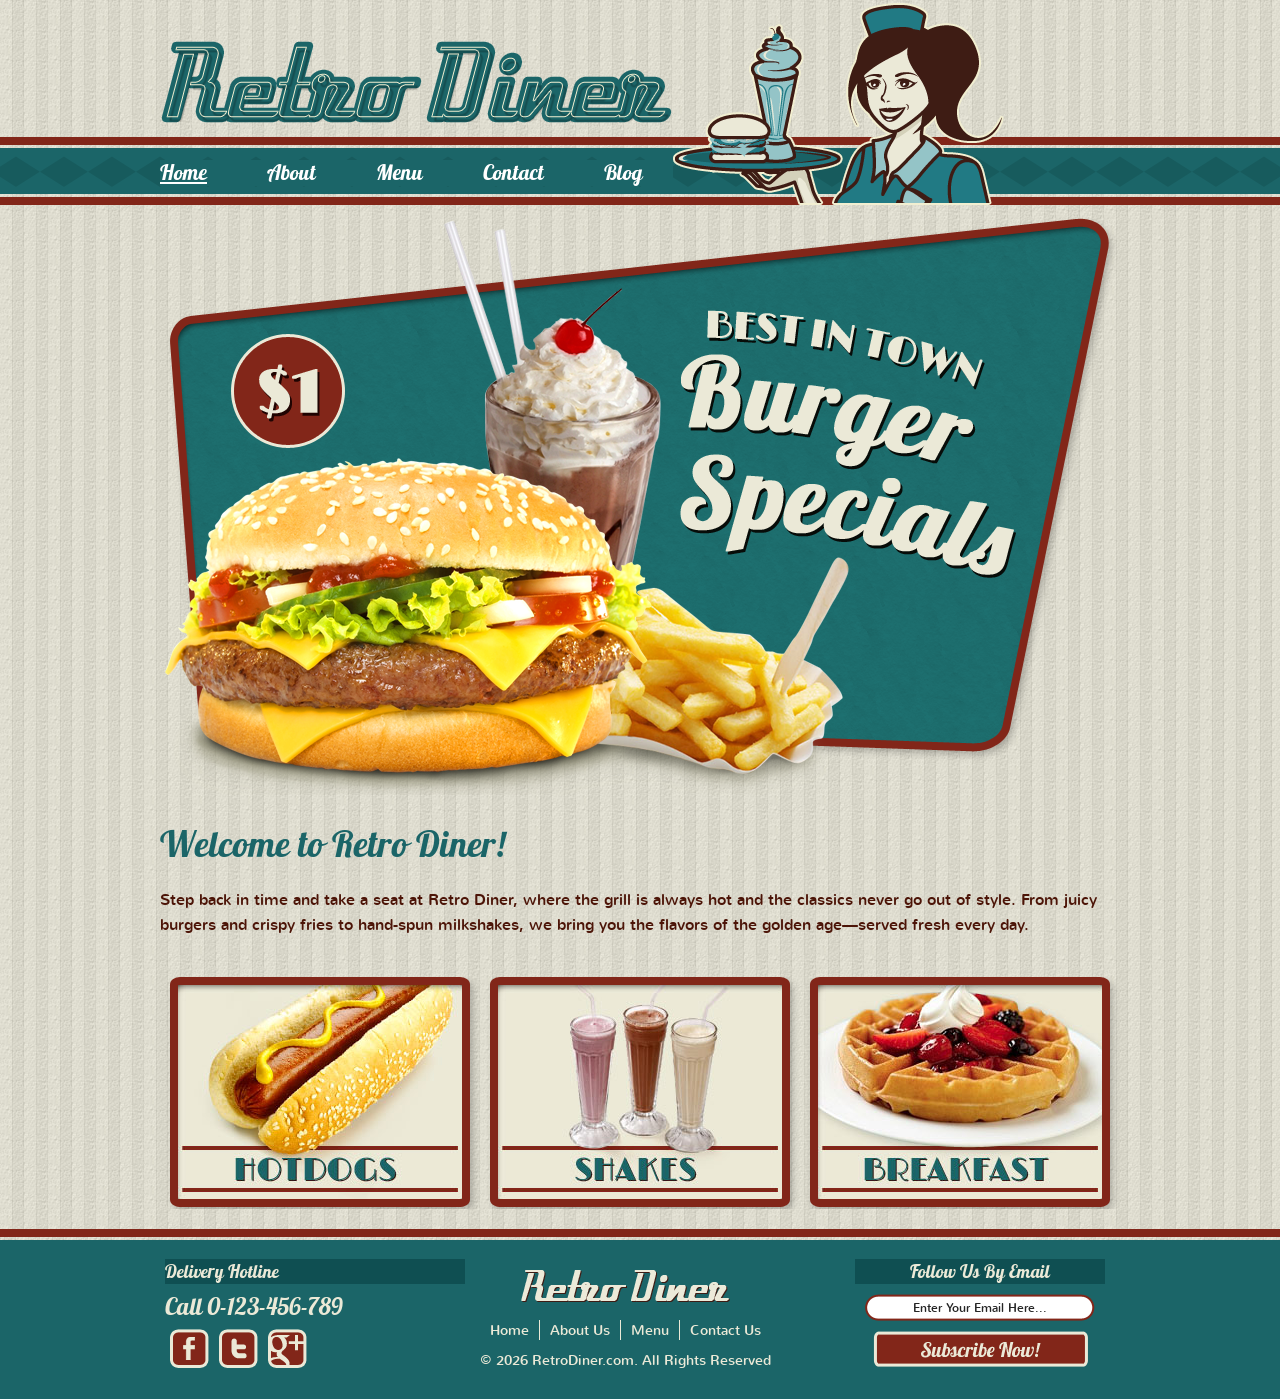
<file: index.html>
<!DOCTYPE html>
<!-- Website template by freewebsitetemplates.com -->
<html lang="en">

<head>
	<title>Retro Diner</title>
	<meta charset="utf-8">
	<meta name="viewport" content="width=device-width, initial-scale=1">
	<link href="css/style.css" rel="stylesheet" type="text/css">
</head>

<body>

	<a class="skip-link" href="#body">Skip to main content</a>

	<header id="header">
		<div>

			<a href="index.html">
				<img
					alt="Retro Diner"
					class="logo"
					height="84"
					src="images/logo.png"
					width="513">
			</a>

			<img
				alt=""
				height="205"
				src="images/waitress.png"
				width="332">

			<nav aria-label="Main navigation">
				<ul class="navigation">

					<li>
						<a
							aria-current="page"
							class="active"
							href="index.html">
							Home
						</a>
					</li>

					<li>
						<a href="about.html">About</a>
					</li>

					<li>
						<a href="burger.html">Menu</a>
					</li>

					<li>
						<a href="contact.html">Contact</a>
					</li>

					<li>
						<a href="blog.html">Blog</a>
					</li>

				</ul>
			</nav>

		</div>
	</header>

	<main id="body" tabindex="-1">

		<div class="featured">

			<h1 class="visually-hidden">
				Retro Diner
			</h1>

			<a href="burger.html">
				<img
					alt="Burger specials"
					height="590"
					src="images/burger-specials.png"
					width="960">
			</a>

			<h2>Welcome to Retro Diner!</h2>

			<p>
				Step back in time and take a seat at Retro Diner, where the grill is always hot and the classics never go out of style. From juicy burgers and crispy fries to hand-spun milkshakes, we bring you the flavors of the golden age—served fresh every day.
			</p>

			<ul>

				<li>
					<a href="hotdog.html">
						<img
							alt="Hotdogs"
							height="214"
							src="images/hotdogs.jpg"
							width="284">
					</a>
				</li>

				<li>
					<a href="shake.html">
						<img
							alt="Shakes"
							height="214"
							src="images/shakes.jpg"
							width="284">
					</a>
				</li>

				<li>
					<a href="breakfast.html">
						<img
							alt="Breakfast"
							height="214"
							src="images/breakfast.jpg"
							width="284">
					</a>
				</li>

			</ul>

		</div>

	</main>

	<footer id="footer">

		<div>

			<ul>

				<li class="first">

					<h2>Delivery Hotline</h2>

					<h3>Call 0-123-456-789</h3>

					<ul aria-label="Social media">

						<li>
							<a
								aria-label="Facebook"
								class="facebook"
								href="http://www.freewebsitetemplates.com/go/facebook">
							</a>
						</li>

						<li>
							<a
								aria-label="Twitter"
								class="twitter"
								href="http://www.freewebsitetemplates.com/go/twitter">
							</a>
						</li>

						<li>
							<a
								aria-label="Google Plus"
								class="googleplus"
								href="http://www.freewebsitetemplates.com/go/googleplus">
							</a>
						</li>

					</ul>

				</li>

				<li>

					<a href="index.html">
						<img
							alt="Retro Diner"
							class="logo"
							src="images/logo-footer.png">
					</a>

					<nav aria-label="Footer navigation">

						<ul class="navigation">

							<li>
								<a href="index.html">Home</a>
							</li>

							<li>
								<a href="about.html">About Us</a>
							</li>

							<li>
								<a href="burger.html">Menu</a>
							</li>

							<li>
								<a href="contact.html">Contact Us</a>
							</li>

						</ul>

					</nav>

					<span>© 2026 RetroDiner.com. All Rights Reserved</span>

				</li>

				<li class="last">

					<h2>Follow Us By Email</h2>

					<form action="index.html">

						<label
							class="visually-hidden"
							for="subscribe">
							Email address
						</label>

						<input
							autocomplete="email"
							id="subscribe"
							name="subscribe"
							type="email"
							value="Enter Your Email Here...">

						<input
							aria-label="Subscribe by email"
							type="submit"
							value="">

					</form>

				</li>

			</ul>

		</div>

	</footer>

</body>

</html>
</file>
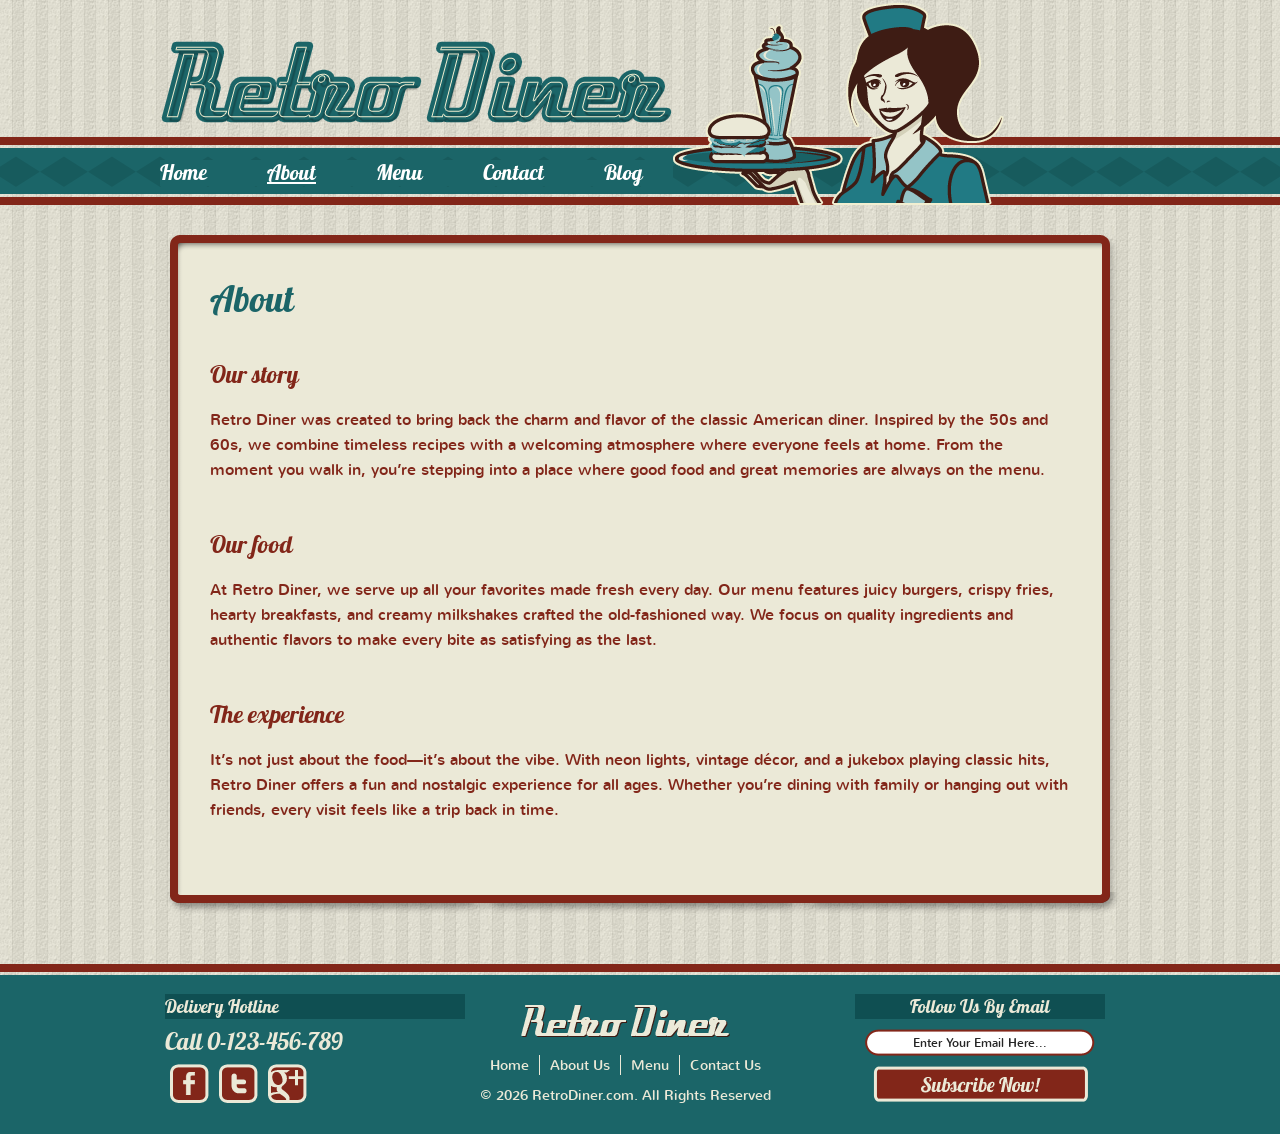
<file: about.html>
<!DOCTYPE html>
<!-- Website template by freewebsitetemplates.com -->
<html lang="en">

<head>
	<title>About - Retro Diner Website Template</title>
	<meta charset="utf-8">
	<meta name="viewport" content="width=device-width, initial-scale=1">
	<link href="css/style.css" rel="stylesheet" type="text/css">
</head>

<body>

	<a class="skip-link" href="#body">Skip to main content</a>

	<header id="header">
		<div>

			<a href="index.html">
				<img
					alt="Retro Diner"
					class="logo"
					height="84"
					src="images/logo.png"
					width="513">
			</a>

			<img
				alt=""
				height="205"
				src="images/waitress.png"
				width="332">

			<nav aria-label="Main navigation">

				<ul class="navigation">

					<li>
						<a href="index.html">Home</a>
					</li>

					<li>
						<a
							aria-current="page"
							class="active"
							href="about.html">
							About
						</a>
					</li>

					<li>
						<a href="burger.html">Menu</a>
					</li>

					<li>
						<a href="contact.html">Contact</a>
					</li>

					<li>
						<a href="blog.html">Blog</a>
					</li>

				</ul>

			</nav>

		</div>
	</header>

	<main id="body" tabindex="-1">

		<div id="content">

			<div>

				<div>

					<h1>About</h1>

					<ul>

						<li>

							<h2>Our story</h2>

							<p>
								Retro Diner was created to bring back the charm and flavor of the classic American diner. Inspired by the 50s and 60s, we combine timeless recipes with a welcoming atmosphere where everyone feels at home. From the moment you walk in, you’re stepping into a place where good food and great memories are always on the menu.
							</p>

						</li>

						<li>

							<h2>Our food</h2>

							<p>
								At Retro Diner, we serve up all your favorites made fresh every day. Our menu features juicy burgers, crispy fries, hearty breakfasts, and creamy milkshakes crafted the old-fashioned way. We focus on quality ingredients and authentic flavors to make every bite as satisfying as the last.
							</p>

						</li>

						<li>

							<h2>The experience</h2>

							<p>
								It’s not just about the food—it’s about the vibe. With neon lights, vintage décor, and a jukebox playing classic hits, Retro Diner offers a fun and nostalgic experience for all ages. Whether you’re dining with family or hanging out with friends, every visit feels like a trip back in time.
							</p>

						</li>

					</ul>

				</div>

			</div>

		</div>

	</main>

	<footer id="footer">

		<div>

			<ul>

				<li class="first">

					<h2>Delivery Hotline</h2>

					<h3>Call 0-123-456-789</h3>

					<ul aria-label="Social media">

						<li>
							<a
								aria-label="Facebook"
								class="facebook"
								href="http://www.freewebsitetemplates.com/go/facebook">
							</a>
						</li>

						<li>
							<a
								aria-label="Twitter"
								class="twitter"
								href="http://www.freewebsitetemplates.com/go/twitter">
							</a>
						</li>

						<li>
							<a
								aria-label="Google Plus"
								class="googleplus"
								href="http://www.freewebsitetemplates.com/go/googleplus">
							</a>
						</li>

					</ul>

				</li>

				<li>

					<a href="index.html">
						<img
							alt="Retro Diner"
							class="logo"
							src="images/logo-footer.png">
					</a>

					<nav aria-label="Footer navigation">

						<ul class="navigation">

							<li>
								<a href="index.html">Home</a>
							</li>

							<li>
								<a href="about.html">About Us</a>
							</li>

							<li>
								<a href="burger.html">Menu</a>
							</li>

							<li>
								<a href="contact.html">Contact Us</a>
							</li>

						</ul>

					</nav>

					<span>© 2026 RetroDiner.com. All Rights Reserved</span>

				</li>

				<li class="last">

					<h2>Follow Us By Email</h2>

					<form action="index.html">

						<label
							class="visually-hidden"
							for="subscribe">
							Email address
						</label>

						<input
							autocomplete="email"
							id="subscribe"
							name="subscribe"
							type="email"
							value="Enter Your Email Here...">

						<input
							aria-label="Subscribe by email"
							type="submit"
							value="">

					</form>

				</li>

			</ul>

		</div>

	</footer>

</body>

</html>
</file>
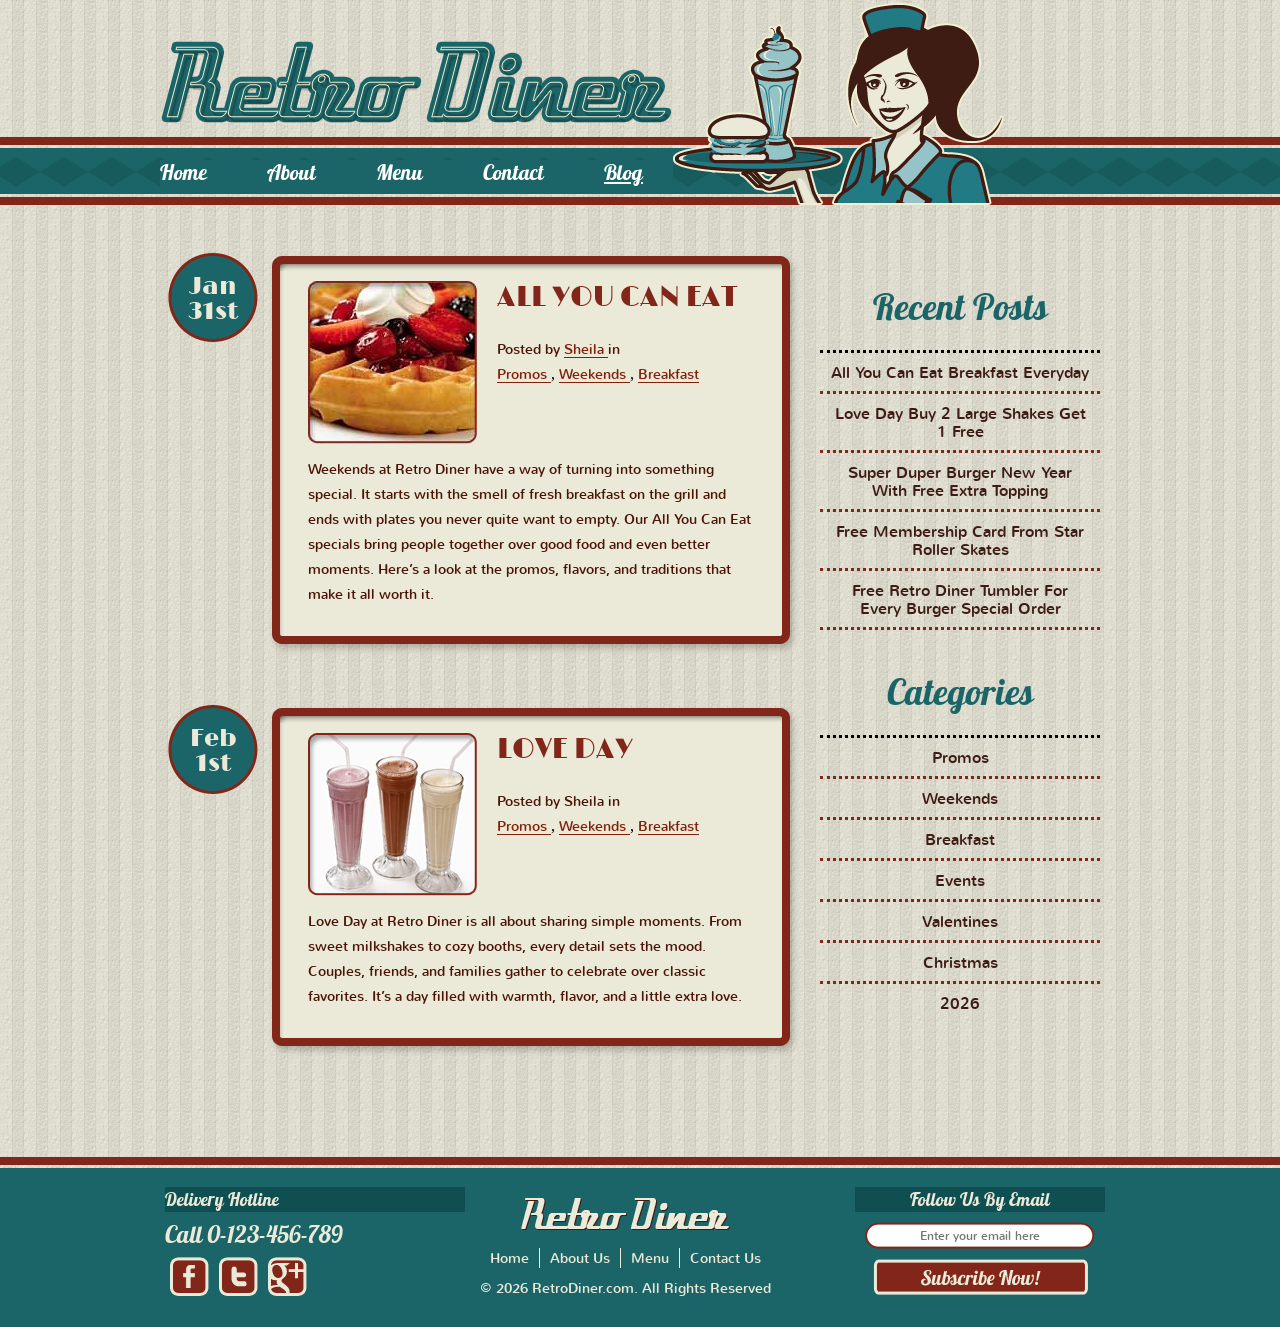
<file: blog.html>
<!DOCTYPE html>
<!-- Website template by freewebsitetemplates.com -->
<html lang="en">

<head>
	<title>Blog - Retro Diner</title>
	<meta charset="utf-8">
	<meta name="viewport" content="width=device-width, initial-scale=1">
	<link href="css/style.css" rel="stylesheet" type="text/css">
</head>

<body>

	<a class="skip-link" href="#main-content">
		Skip to main content
	</a>

	<header id="header">

		<div>

			<a
				href="index.html"
				aria-label="Retro Diner home">

				<img
					alt="Retro Diner"
					class="logo"
					height="84"
					src="images/logo.png"
					width="513">

			</a>

			<img
				alt=""
				height="205"
				src="images/waitress.png"
				width="332">

			<nav aria-label="Main navigation">

				<ul class="navigation">

					<li>
						<a href="index.html">Home</a>
					</li>

					<li>
						<a href="about.html">About</a>
					</li>

					<li>
						<a href="burger.html">Menu</a>
					</li>

					<li>
						<a href="contact.html">Contact</a>
					</li>

					<li>
						<a
							class="active"
							aria-current="page"
							href="blog.html">
							Blog
						</a>
					</li>

				</ul>

			</nav>

		</div>

	</header>

	<main id="body" tabindex="-1">

		<h1
			id="main-content"
			class="visually-hidden"
			tabindex="-1">
			Retro Diner Blog
		</h1>

		<div id="section">

			<div class="section">

				<div>

					<div>

						<img
							src="images/breakfast3.jpg"
							width="169"
							height="163"
							alt="">

						<h2>
							<a href="#all-you-can-eat">
								All You Can Eat
							</a>
						</h2>

						<p class="post-meta">
							Posted by
							<a href="blog.html">
								Sheila
							</a>
							in
						</p>

						<a href="#promos">
							<span>Promos</span>
						</a>,

						<a href="#weekends">
							<span>Weekends</span>
						</a>,

						<a href="#breakfast">
							<span>Breakfast</span>
						</a>

						<p id="all-you-can-eat">
							Weekends at Retro Diner have a way of turning into something special.
							It starts with the smell of fresh breakfast on the grill and ends with
							plates you never quite want to empty. Our All You Can Eat specials
							bring people together over good food and even better moments.
							Here’s a look at the promos, flavors, and traditions that make it all worth it.
						</p>

						<time
							class="price"
							datetime="2026-01-31">
							Jan
							<span>31st</span>
						</time>

					</div>

				</div>

			</div>


			<div class="section">

				<div>

					<div>

						<img
							src="images/shakes2.jpg"
							width="169"
							height="163"
							alt="">

						<h2>
							<a href="#love-day">
								Love Day
							</a>
						</h2>

						<p class="post-meta">
							Posted by Sheila in
						</p>

						<a href="#promos">
							<span>Promos</span>
						</a>,

						<a href="#weekends">
							<span>Weekends</span>
						</a>,

						<a href="#breakfast">
							<span>Breakfast</span>
						</a>

						<p id="love-day">
							Love Day at Retro Diner is all about sharing simple moments.
							From sweet milkshakes to cozy booths, every detail sets the mood.
							Couples, friends, and families gather to celebrate over classic favorites.
							It’s a day filled with warmth, flavor, and a little extra love.
						</p>

						<time
							class="price"
							datetime="2026-02-01">
							Feb
							<span>1st</span>
						</time>

					</div>

				</div>

			</div>

		</div>


		<aside
			class="sidebar"
			aria-label="Blog sidebar">

			<h2>Recent Posts</h2>

			<ul>

				<li class="first">
					<a href="#all-you-can-eat">
						All You Can Eat Breakfast Everyday
					</a>
				</li>

				<li>
					<a href="#love-day">
						Love Day Buy 2 Large Shakes Get 1 Free
					</a>
				</li>

				<li id="burger-new-year">
					<a href="#burger-new-year">
						Super Duper Burger New Year With Free Extra Topping
					</a>
				</li>

				<li id="membership-card">
					<a href="#membership-card">
						Free Membership Card From Star Roller Skates
					</a>
				</li>

				<li id="tumbler">
					<a href="#tumbler">
						Free Retro Diner Tumbler For Every Burger Special Order
					</a>
				</li>

			</ul>


			<h2>Categories</h2>

			<ul>

				<li
					class="first"
					id="promos">
					<a href="#promos">
						Promos
					</a>
				</li>

				<li id="weekends">
					<a href="#weekends">
						Weekends
					</a>
				</li>

				<li id="breakfast">
					<a href="#breakfast">
						Breakfast
					</a>
				</li>

				<li id="events">
					<a href="#events">
						Events
					</a>
				</li>

				<li id="valentines">
					<a href="#valentines">
						Valentines
					</a>
				</li>

				<li id="christmas">
					<a href="#christmas">
						Christmas
					</a>
				</li>

				<li
					class="last"
					id="year-2026">
					<a href="#year-2026">
						2026
					</a>
				</li>

			</ul>

		</aside>

	</main>


	<footer id="footer">

		<div>

			<ul>

				<li class="first">

					<h2>Delivery Hotline</h2>

					<p class="delivery-phone">
						Call 0-123-456-789
					</p>

					<ul aria-label="Social media">

						<li>
							<a
								class="facebook"
								href="http://www.freewebsitetemplates.com/go/facebook"
								aria-label="Facebook">
							</a>
						</li>

						<li>
							<a
								class="twitter"
								href="http://www.freewebsitetemplates.com/go/twitter"
								aria-label="Twitter">
							</a>
						</li>

						<li>
							<a
								class="googleplus"
								href="http://www.freewebsitetemplates.com/go/googleplus"
								aria-label="Google Plus">
							</a>
						</li>

					</ul>

				</li>


				<li>

					<a
						href="index.html"
						aria-label="Retro Diner home">

						<img
							class="logo"
							src="images/logo-footer.png"
							alt="Retro Diner">

					</a>

					<nav aria-label="Footer navigation">

						<ul class="navigation">

							<li>
								<a href="index.html">Home</a>
							</li>

							<li>
								<a href="about.html">About Us</a>
							</li>

							<li>
								<a href="burger.html">Menu</a>
							</li>

							<li>
								<a href="contact.html">Contact Us</a>
							</li>

						</ul>

					</nav>

					<span>
						© 2026 RetroDiner.com. All Rights Reserved
					</span>

				</li>


				<li class="last">

					<h2>Follow Us By Email</h2>

					<form action="index.html">

						<label
							class="visually-hidden"
							for="subscribe">
							Email address
						</label>

						<input
							type="email"
							id="subscribe"
							name="subscribe"
							placeholder="Enter your email here"
							autocomplete="email">

						<input
							type="submit"
							value=""
							aria-label="Subscribe by email">

					</form>

				</li>

			</ul>

		</div>

	</footer>

</body>

</html>
</file>
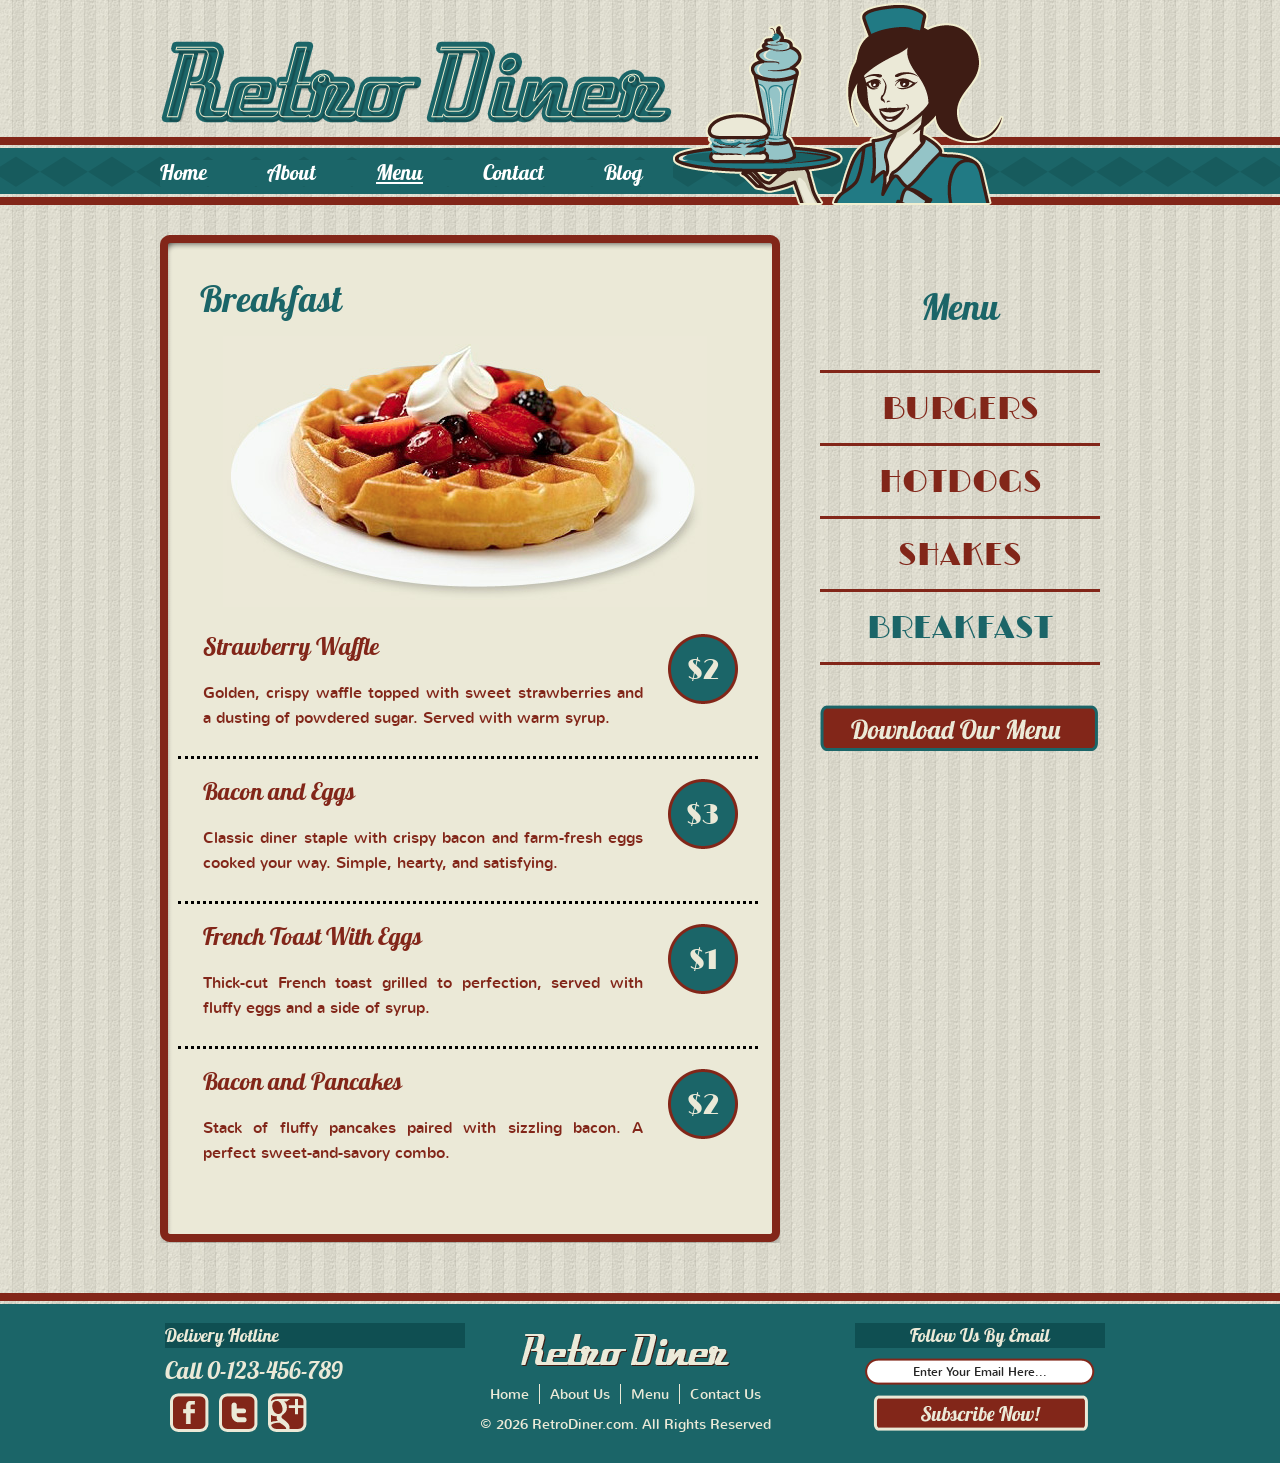
<file: breakfast.html>
<!DOCTYPE html>
<!-- Website template by freewebsitetemplates.com -->
<html lang="en">

<head>
	<title>Breakfast Menu - Retro Diner</title>
	<meta charset="utf-8">
	<meta name="viewport" content="width=device-width, initial-scale=1">
	<link href="css/style.css" rel="stylesheet" type="text/css">
</head>

<body>

	<a class="skip-link" href="#body">Skip to main content</a>

	<header id="header">

		<div>

			<a href="index.html">
				<img
					alt="Retro Diner"
					class="logo"
					height="84"
					src="images/logo.png"
					width="513">
			</a>

			<img
				alt=""
				height="205"
				src="images/waitress.png"
				width="332">

			<nav aria-label="Main navigation">

				<ul class="navigation">

					<li>
						<a href="index.html">Home</a>
					</li>

					<li>
						<a href="about.html">About</a>
					</li>

					<li>
						<a
							aria-current="page"
							class="active"
							href="burger.html">
							Menu
						</a>
					</li>

					<li>
						<a href="contact.html">Contact</a>
					</li>

					<li>
						<a href="blog.html">Blog</a>
					</li>

				</ul>

			</nav>

		</div>

	</header>

	<main id="body" tabindex="-1">

		<div class="content">

			<div>

				<div>

					<h1>Breakfast</h1>

					<div>

						<img
							alt="Breakfast plate"
							height="271"
							src="images/breakfast2.jpg"
							width="484">

					</div>

					<ul>

						<li>

							<h2>
								<a href="breakfast.html">
									Strawberry Waffle
								</a>
							</h2>

							<p>
								Golden, crispy waffle topped with sweet strawberries and a dusting of powdered sugar. Served with warm syrup.
							</p>

							<span class="price">$2</span>

						</li>

						<li>

							<h2>
								<a href="breakfast.html">
									Bacon and Eggs
								</a>
							</h2>

							<p>
								Classic diner staple with crispy bacon and farm-fresh eggs cooked your way. Simple, hearty, and satisfying.
							</p>

							<span class="price">$3</span>

						</li>

						<li>

							<h2>
								<a href="breakfast.html">
									French Toast With Eggs
								</a>
							</h2>

							<p>
								Thick-cut French toast grilled to perfection, served with fluffy eggs and a side of syrup.
							</p>

							<span class="price">$1</span>

						</li>

						<li class="last">

							<h2>
								<a href="breakfast.html">
									Bacon and Pancakes
								</a>
							</h2>

							<p>
								Stack of fluffy pancakes paired with sizzling bacon. A perfect sweet-and-savory combo.
							</p>

							<span class="price">$2</span>

						</li>

					</ul>

				</div>

			</div>

		</div>

		<aside class="sidebar" aria-label="Sidebar">

			<h2>Menu</h2>

			<nav aria-label="Menu categories">

				<ul class="navigation">

					<li class="first">
						<a href="burger.html">BURGERS</a>
					</li>

					<li>
						<a href="hotdog.html">HOTDOGS</a>
					</li>

					<li>
						<a href="shake.html">SHAKES</a>
					</li>

					<li>
						<a
							aria-current="page"
							class="active"
							href="breakfast.html">
							BREAKFAST
						</a>
					</li>

				</ul>

			</nav>

			<a
				aria-label="Breakfast menu"
				class="download"
				href="breakfast.html">
				&nbsp;
			</a>

		</aside>

	</main>

	<footer id="footer">

		<div>

			<ul>

				<li class="first">

					<h2>Delivery Hotline</h2>

					<h3>Call 0-123-456-789</h3>

					<ul aria-label="Social media">

						<li>
							<a
								aria-label="Facebook"
								class="facebook"
								href="http://www.freewebsitetemplates.com/go/facebook">
							</a>
						</li>

						<li>
							<a
								aria-label="Twitter"
								class="twitter"
								href="http://www.freewebsitetemplates.com/go/twitter">
							</a>
						</li>

						<li>
							<a
								aria-label="Google Plus"
								class="googleplus"
								href="http://www.freewebsitetemplates.com/go/googleplus">
							</a>
						</li>

					</ul>

				</li>

				<li>

					<a href="index.html">
						<img
							alt="Retro Diner"
							class="logo"
							src="images/logo-footer.png">
					</a>

					<nav aria-label="Footer navigation">

						<ul class="navigation">

							<li>
								<a href="index.html">Home</a>
							</li>

							<li>
								<a href="about.html">About Us</a>
							</li>

							<li>
								<a href="burger.html">Menu</a>
							</li>

							<li>
								<a href="contact.html">Contact Us</a>
							</li>

						</ul>

					</nav>

					<span>© 2026 RetroDiner.com. All Rights Reserved</span>

				</li>

				<li class="last">

					<h2>Follow Us By Email</h2>

					<form action="index.html">

						<label
							class="visually-hidden"
							for="subscribe">
							Email address
						</label>

						<input
							autocomplete="email"
							id="subscribe"
							name="subscribe"
							type="email"
							value="Enter Your Email Here...">

						<input
							aria-label="Subscribe by email"
							type="submit"
							value="">

					</form>

				</li>

			</ul>

		</div>

	</footer>

</body>

</html>
</file>
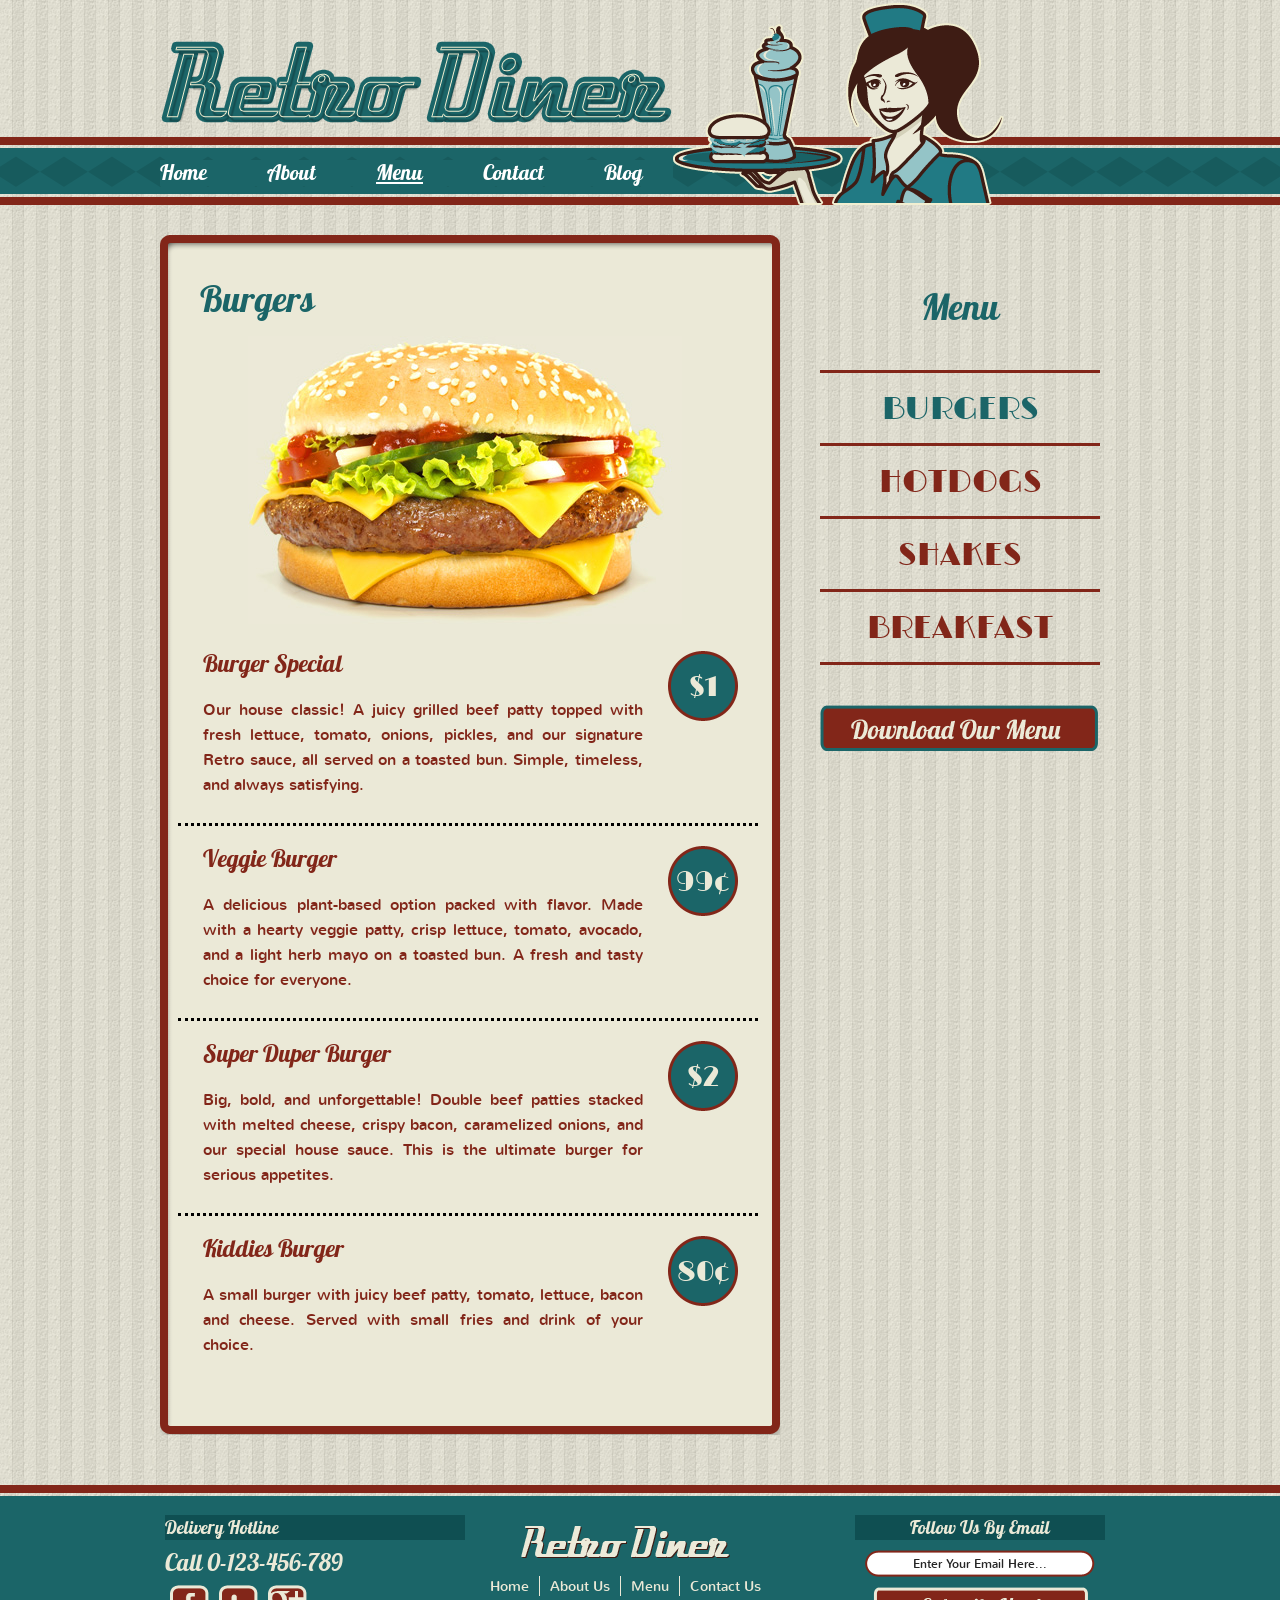
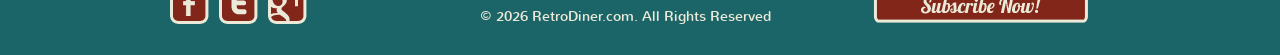
<file: burger.html>
<!DOCTYPE html>
<!-- Website template by freewebsitetemplates.com -->
<html lang="en">

<head>
	<title>Burger Menu - Retro Diner</title>
	<meta charset="utf-8">
	<meta name="viewport" content="width=device-width, initial-scale=1">
	<link href="css/style.css" rel="stylesheet" type="text/css">
</head>

<body>

	<a class="skip-link" href="#body">Skip to main content</a>

	<header id="header">

		<div>

			<a href="index.html">
				<img
					alt="Retro Diner"
					class="logo"
					height="84"
					src="images/logo.png"
					width="513">
			</a>

			<img
				alt=""
				height="205"
				src="images/waitress.png"
				width="332">

			<nav aria-label="Main navigation">

				<ul class="navigation">

					<li>
						<a href="index.html">Home</a>
					</li>

					<li>
						<a href="about.html">About</a>
					</li>

					<li>
						<a
							aria-current="page"
							class="active"
							href="burger.html">
							Menu
						</a>
					</li>

					<li>
						<a href="contact.html">Contact</a>
					</li>

					<li>
						<a href="blog.html">Blog</a>
					</li>

				</ul>

			</nav>

		</div>

	</header>

	<main id="body" tabindex="-1">

		<div class="content">

			<div>

				<div>

					<h1>Burgers</h1>

					<div>
						<img
							alt="Burger"
							height="288"
							src="images/burger.jpg"
							width="434">
					</div>

					<ul>

						<li>

							<h2>
								<a href="burger.html">
									Burger Special
								</a>
							</h2>

							<p>
								Our house classic! A juicy grilled beef patty topped with fresh lettuce, tomato, onions, pickles, and our signature Retro sauce, all served on a toasted bun. Simple, timeless, and always satisfying.
							</p>

							<span class="price">$1</span>

						</li>

						<li>

							<h2>
								<a href="burger.html">
									Veggie Burger
								</a>
							</h2>

							<p>
								A delicious plant-based option packed with flavor. Made with a hearty veggie patty, crisp lettuce, tomato, avocado, and a light herb mayo on a toasted bun. A fresh and tasty choice for everyone.
							</p>

							<span class="price">99¢</span>

						</li>

						<li>

							<h2>
								<a href="burger.html">
									Super Duper Burger
								</a>
							</h2>

							<p>
								Big, bold, and unforgettable! Double beef patties stacked with melted cheese, crispy bacon, caramelized onions, and our special house sauce. This is the ultimate burger for serious appetites.
							</p>

							<span class="price">$2</span>

						</li>

						<li class="last">

							<h2>
								<a href="burger.html">
									Kiddies Burger
								</a>
							</h2>

							<p>
								A small burger with juicy beef patty, tomato, lettuce, bacon and cheese. Served with small fries and drink of your choice.
							</p>

							<span class="price">80¢</span>

						</li>

					</ul>

				</div>

			</div>

		</div>

		<aside class="sidebar" aria-label="Sidebar">

			<h2>Menu</h2>

			<nav aria-label="Menu categories">

				<ul class="navigation">

					<li class="first">
						<a
							aria-current="page"
							class="active"
							href="burger.html">
							BURGERS
						</a>
					</li>

					<li>
						<a href="hotdog.html">HOTDOGS</a>
					</li>

					<li>
						<a href="shake.html">SHAKES</a>
					</li>

					<li>
						<a href="breakfast.html">BREAKFAST</a>
					</li>

				</ul>

			</nav>

			<a
				aria-label="Burger menu"
				class="download"
				href="burger.html">
				&nbsp;
			</a>

		</aside>

	</main>

	<footer id="footer">

		<div>

			<ul>

				<li class="first">

					<h2>Delivery Hotline</h2>

					<h3>Call 0-123-456-789</h3>

					<ul aria-label="Social media">

						<li>
							<a
								aria-label="Facebook"
								class="facebook"
								href="http://www.freewebsitetemplates.com/go/facebook">
							</a>
						</li>

						<li>
							<a
								aria-label="Twitter"
								class="twitter"
								href="http://www.freewebsitetemplates.com/go/twitter">
							</a>
						</li>

						<li>
							<a
								aria-label="Google Plus"
								class="googleplus"
								href="http://www.freewebsitetemplates.com/go/googleplus">
							</a>
						</li>

					</ul>

				</li>

				<li>

					<a href="index.html">
						<img
							alt="Retro Diner"
							class="logo"
							src="images/logo-footer.png">
					</a>

					<nav aria-label="Footer navigation">

						<ul class="navigation">

							<li>
								<a href="index.html">Home</a>
							</li>

							<li>
								<a href="about.html">About Us</a>
							</li>

							<li>
								<a href="burger.html">Menu</a>
							</li>

							<li>
								<a href="contact.html">Contact Us</a>
							</li>

						</ul>

					</nav>

					<span>© 2026 RetroDiner.com. All Rights Reserved</span>

				</li>

				<li class="last">

					<h2>Follow Us By Email</h2>

					<form action="index.html">

						<label
							class="visually-hidden"
							for="subscribe">
							Email address
						</label>

						<input
							autocomplete="email"
							id="subscribe"
							name="subscribe"
							type="email"
							value="Enter Your Email Here...">

						<input
							aria-label="Subscribe by email"
							type="submit"
							value="">

					</form>

				</li>

			</ul>

		</div>

	</footer>

</body>

</html>
</file>
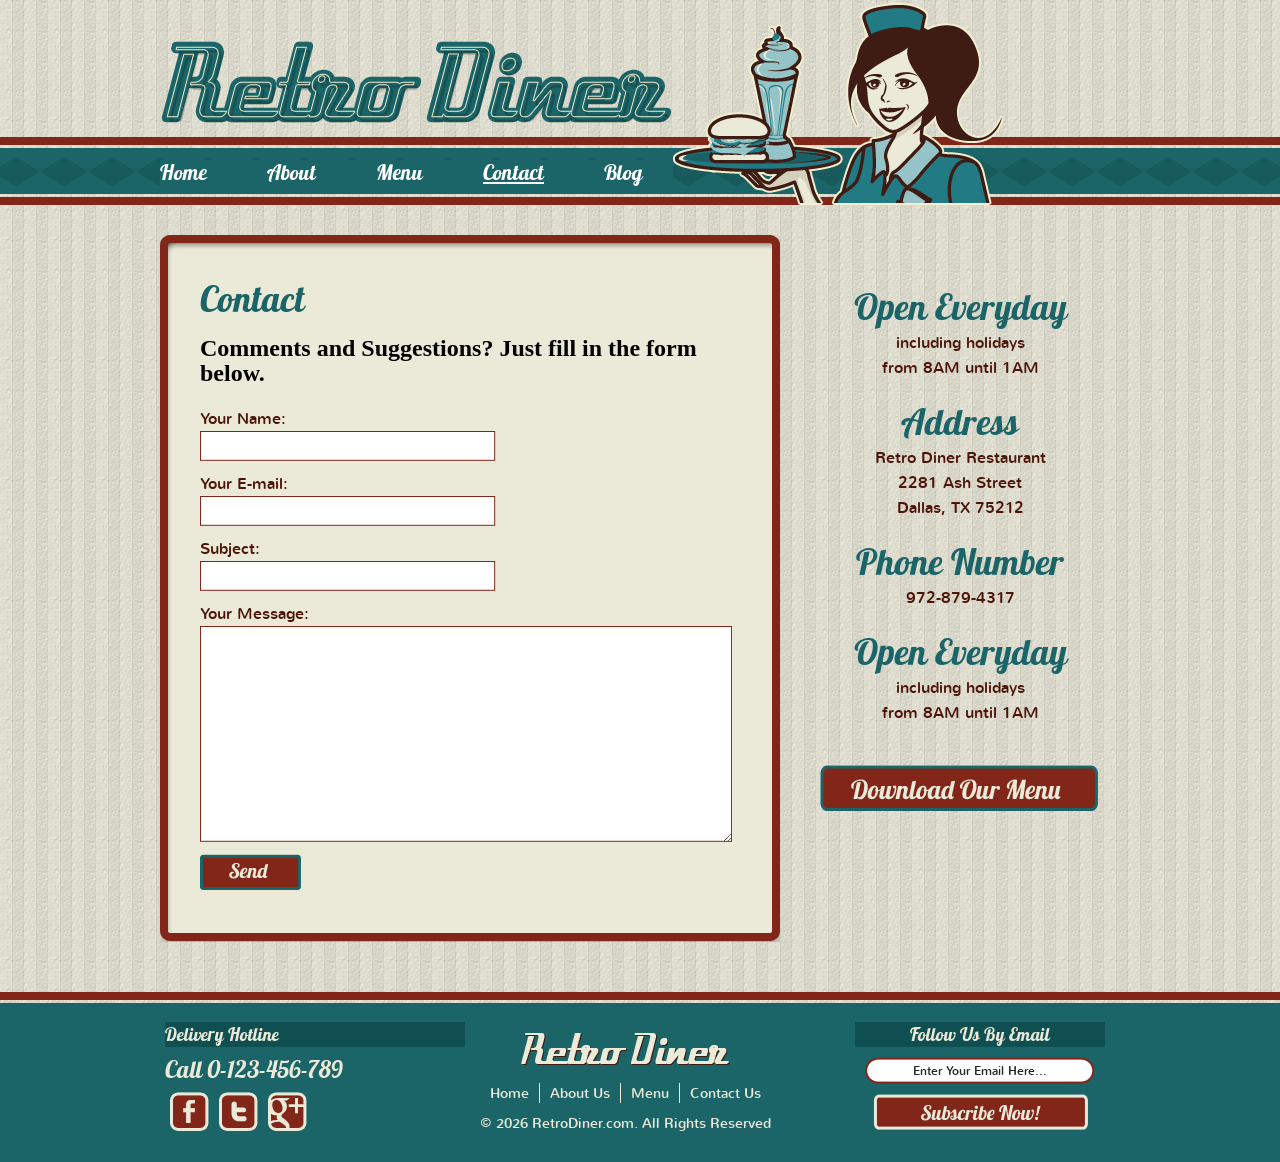
<file: contact.html>
<!DOCTYPE html>
<!-- Website template by freewebsitetemplates.com -->
<html lang="en">

<head>
	<title>Contact - Retro Diner</title>
	<meta charset="utf-8">
	<meta name="viewport" content="width=device-width, initial-scale=1">
	<link href="css/style.css" rel="stylesheet" type="text/css">
</head>

<body>

	<a class="skip-link" href="#body">
		Skip to main content
	</a>

	<header id="header">

		<div>

			<a href="index.html">
				<img
					alt="Retro Diner"
					class="logo"
					height="84"
					src="images/logo.png"
					width="513">
			</a>

			<img
				alt=""
				height="205"
				src="images/waitress.png"
				width="332">

			<nav aria-label="Main navigation">

				<ul class="navigation">

					<li>
						<a href="index.html">
							Home
						</a>
					</li>

					<li>
						<a href="about.html">
							About
						</a>
					</li>

					<li>
						<a href="burger.html">
							Menu
						</a>
					</li>

					<li>
						<a
							aria-current="page"
							class="active"
							href="contact.html">
							Contact
						</a>
					</li>

					<li>
						<a href="blog.html">
							Blog
						</a>
					</li>

				</ul>

			</nav>

		</div>

	</header>

	<main id="body" tabindex="-1">

		<div class="content">

			<div>

				<div>

					<h1>Contact</h1>

					<h2>
						Comments and Suggestions? Just fill in the form below.
					</h2>

					<form action="contact.html">

						<label for="name">

							<span class="text">
								Your Name:
							</span>

							<input
								autocomplete="name"
								id="name"
								name="name"
								type="text">

						</label>

						<label for="email">

							<span>
								Your E-mail:
							</span>

							<input
								autocomplete="email"
								id="email"
								name="email"
								type="email">

						</label>

						<label for="subject">

							<span>
								Subject:
							</span>

							<input
								id="subject"
								name="subject"
								type="text">

						</label>

						<label for="message">

							<span>
								Your Message:
							</span>

							<textarea
								id="message"
								name="message"></textarea>

						</label>

						<input
							aria-label="Send message"
							type="submit"
							value="">

					</form>

				</div>

			</div>

		</div>

		<aside
			class="sidebar"
			aria-label="Contact information">

			<h2>Open Everyday</h2>

			<span>
				including holidays
			</span>

			<span>
				from 8AM until 1AM
			</span>

			<h2>Address</h2>

			<span>
				Retro Diner Restaurant
			</span>

			<span>
				2281 Ash Street
			</span>

			<span>
				Dallas, TX 75212
			</span>

			<h2>Phone Number</h2>

			<span>
				972-879-4317
			</span>

			<h2>Open Everyday</h2>

			<span>
				including holidays
			</span>

			<span>
				from 8AM until 1AM
			</span>

			<a
				aria-label="Breakfast menu"
				class="download"
				href="breakfast.html">
				&nbsp;
			</a>

		</aside>

	</main>

	<footer id="footer">

		<div>

			<ul>

				<li class="first">

					<h2>
						Delivery Hotline
					</h2>

					<h3>
						Call 0-123-456-789
					</h3>

					<ul aria-label="Social media">

						<li>

							<a
								aria-label="Facebook"
								class="facebook"
								href="http://www.freewebsitetemplates.com/go/facebook">
							</a>

						</li>

						<li>

							<a
								aria-label="Twitter"
								class="twitter"
								href="http://www.freewebsitetemplates.com/go/twitter">
							</a>

						</li>

						<li>

							<a
								aria-label="Google Plus"
								class="googleplus"
								href="http://www.freewebsitetemplates.com/go/googleplus">
							</a>

						</li>

					</ul>

				</li>

				<li>

					<a href="index.html">

						<img
							alt="Retro Diner"
							class="logo"
							src="images/logo-footer.png">

					</a>

					<nav aria-label="Footer navigation">

						<ul class="navigation">

							<li>
								<a href="index.html">
									Home
								</a>
							</li>

							<li>
								<a href="about.html">
									About Us
								</a>
							</li>

							<li>
								<a href="burger.html">
									Menu
								</a>
							</li>

							<li>
								<a href="contact.html">
									Contact Us
								</a>
							</li>

						</ul>

					</nav>

					<span>
						© 2026 RetroDiner.com. All Rights Reserved
					</span>

				</li>

				<li class="last">

					<h2>
						Follow Us By Email
					</h2>

					<form action="index.html">

						<label
							class="visually-hidden"
							for="subscribe">
							Email address
						</label>

						<input
							autocomplete="email"
							id="subscribe"
							name="subscribe"
							type="email"
							value="Enter Your Email Here...">

						<input
							aria-label="Subscribe by email"
							type="submit"
							value="">

					</form>

				</li>

			</ul>

		</div>

	</footer>

</body>

</html>
</file>
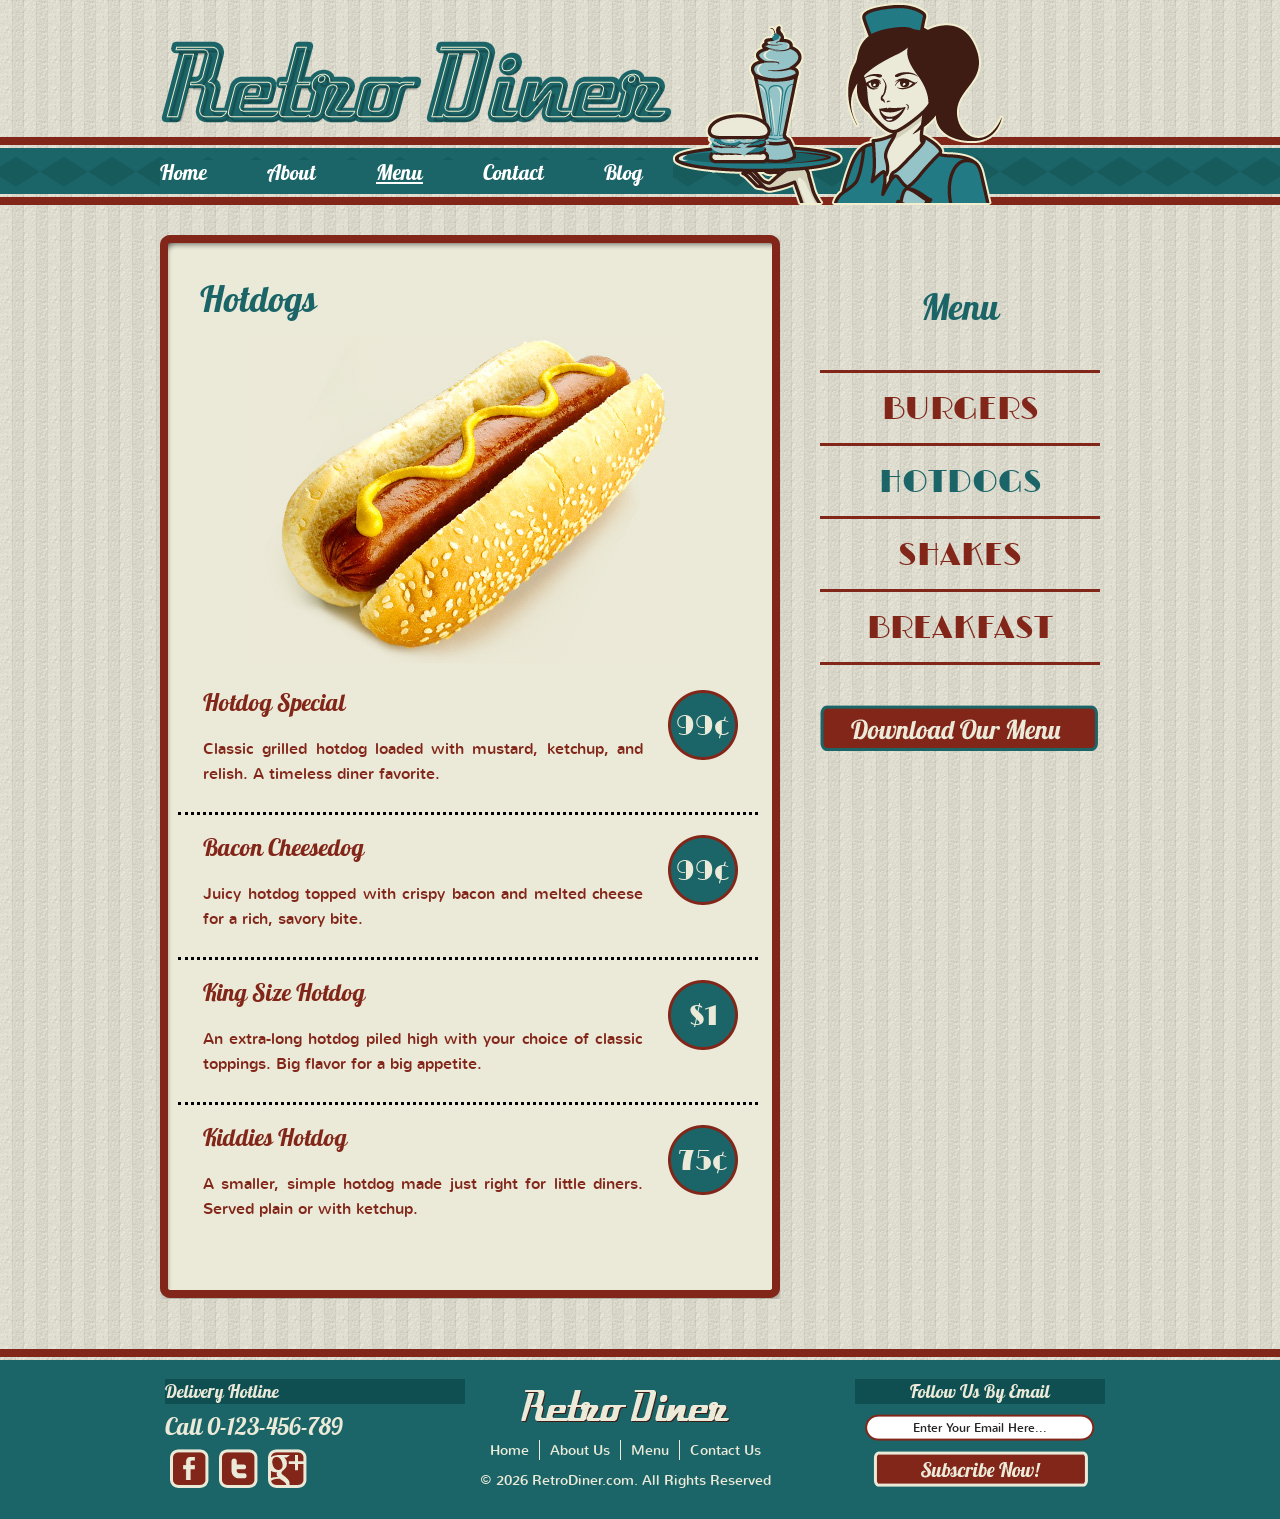
<file: hotdog.html>
<!DOCTYPE html>
<!-- Website template by freewebsitetemplates.com -->
<html lang="en">

<head>
	<title>Hotdog Menu - Retro Diner</title>
	<meta charset="utf-8">
	<meta name="viewport" content="width=device-width, initial-scale=1">
	<link href="css/style.css" rel="stylesheet" type="text/css">
</head>

<body>

	<a class="skip-link" href="#body">Skip to main content</a>

	<header id="header">

		<div>

			<a href="index.html">
				<img
					alt="Retro Diner"
					class="logo"
					height="84"
					src="images/logo.png"
					width="513">
			</a>

			<img
				alt=""
				height="205"
				src="images/waitress.png"
				width="332">

			<nav aria-label="Main navigation">

				<ul class="navigation">

					<li>
						<a href="index.html">Home</a>
					</li>

					<li>
						<a href="about.html">About</a>
					</li>

					<li>
						<a
							aria-current="page"
							class="active"
							href="hotdog.html">
							Menu
						</a>
					</li>

					<li>
						<a href="contact.html">Contact</a>
					</li>

					<li>
						<a href="blog.html">Blog</a>
					</li>

				</ul>

			</nav>

		</div>

	</header>

	<main id="body" tabindex="-1">

		<div class="content">

			<div>

				<div>

					<h1>Hotdogs</h1>

					<div>
						<img
							alt="Hotdog"
							height="327"
							src="images/hotdog.jpg"
							width="434">
					</div>

					<ul>

						<li>

							<h2>
								<a href="hotdog.html">
									Hotdog Special
								</a>
							</h2>

							<p>
								Classic grilled hotdog loaded with mustard, ketchup, and relish. A timeless diner favorite.
							</p>

							<span class="price">99¢</span>

						</li>

						<li>

							<h2>
								<a href="hotdog.html">
									Bacon Cheesedog
								</a>
							</h2>

							<p>
								Juicy hotdog topped with crispy bacon and melted cheese for a rich, savory bite.
							</p>

							<span class="price">99¢</span>

						</li>

						<li>

							<h2>
								<a href="hotdog.html">
									King Size Hotdog
								</a>
							</h2>

							<p>
								An extra-long hotdog piled high with your choice of classic toppings. Big flavor for a big appetite.
							</p>

							<span class="price">$1</span>

						</li>

						<li class="last">

							<h2>
								<a href="hotdog.html">
									Kiddies Hotdog
								</a>
							</h2>

							<p>
								A smaller, simple hotdog made just right for little diners. Served plain or with ketchup.
							</p>

							<span class="price">75¢</span>

						</li>

					</ul>

				</div>

			</div>

		</div>

		<aside class="sidebar" aria-label="Sidebar">

			<h2>Menu</h2>

			<nav aria-label="Menu categories">

				<ul class="navigation">

					<li class="first">
						<a href="burger.html">BURGERS</a>
					</li>

					<li>
						<a
							aria-current="page"
							class="active"
							href="hotdog.html">
							HOTDOGS
						</a>
					</li>

					<li>
						<a href="shake.html">SHAKES</a>
					</li>

					<li>
						<a href="breakfast.html">BREAKFAST</a>
					</li>

				</ul>

			</nav>

			<a
				aria-label="Hotdog menu"
				class="download"
				href="hotdog.html">
				&nbsp;
			</a>

		</aside>

	</main>

	<footer id="footer">

		<div>

			<ul>

				<li class="first">

					<h2>Delivery Hotline</h2>

					<h3>Call 0-123-456-789</h3>

					<ul aria-label="Social media">

						<li>
							<a
								aria-label="Facebook"
								class="facebook"
								href="http://www.freewebsitetemplates.com/go/facebook">
							</a>
						</li>

						<li>
							<a
								aria-label="Twitter"
								class="twitter"
								href="http://www.freewebsitetemplates.com/go/twitter">
							</a>
						</li>

						<li>
							<a
								aria-label="Google Plus"
								class="googleplus"
								href="http://www.freewebsitetemplates.com/go/googleplus">
							</a>
						</li>

					</ul>

				</li>

				<li>

					<a href="index.html">
						<img
							alt="Retro Diner"
							class="logo"
							src="images/logo-footer.png">
					</a>

					<nav aria-label="Footer navigation">

						<ul class="navigation">

							<li>
								<a href="index.html">Home</a>
							</li>

							<li>
								<a href="about.html">About Us</a>
							</li>

							<li>
								<a href="burger.html">Menu</a>
							</li>

							<li>
								<a href="contact.html">Contact Us</a>
							</li>

						</ul>

					</nav>

					<span>© 2026 RetroDiner.com. All Rights Reserved</span>

				</li>

				<li class="last">

					<h2>Follow Us By Email</h2>

					<form action="index.html">

						<label
							class="visually-hidden"
							for="subscribe">
							Email address
						</label>

						<input
							autocomplete="email"
							id="subscribe"
							name="subscribe"
							type="email"
							value="Enter Your Email Here...">

						<input
							aria-label="Subscribe by email"
							type="submit"
							value="">

					</form>

				</li>

			</ul>

		</div>

	</footer>

</body>

</html>
</file>
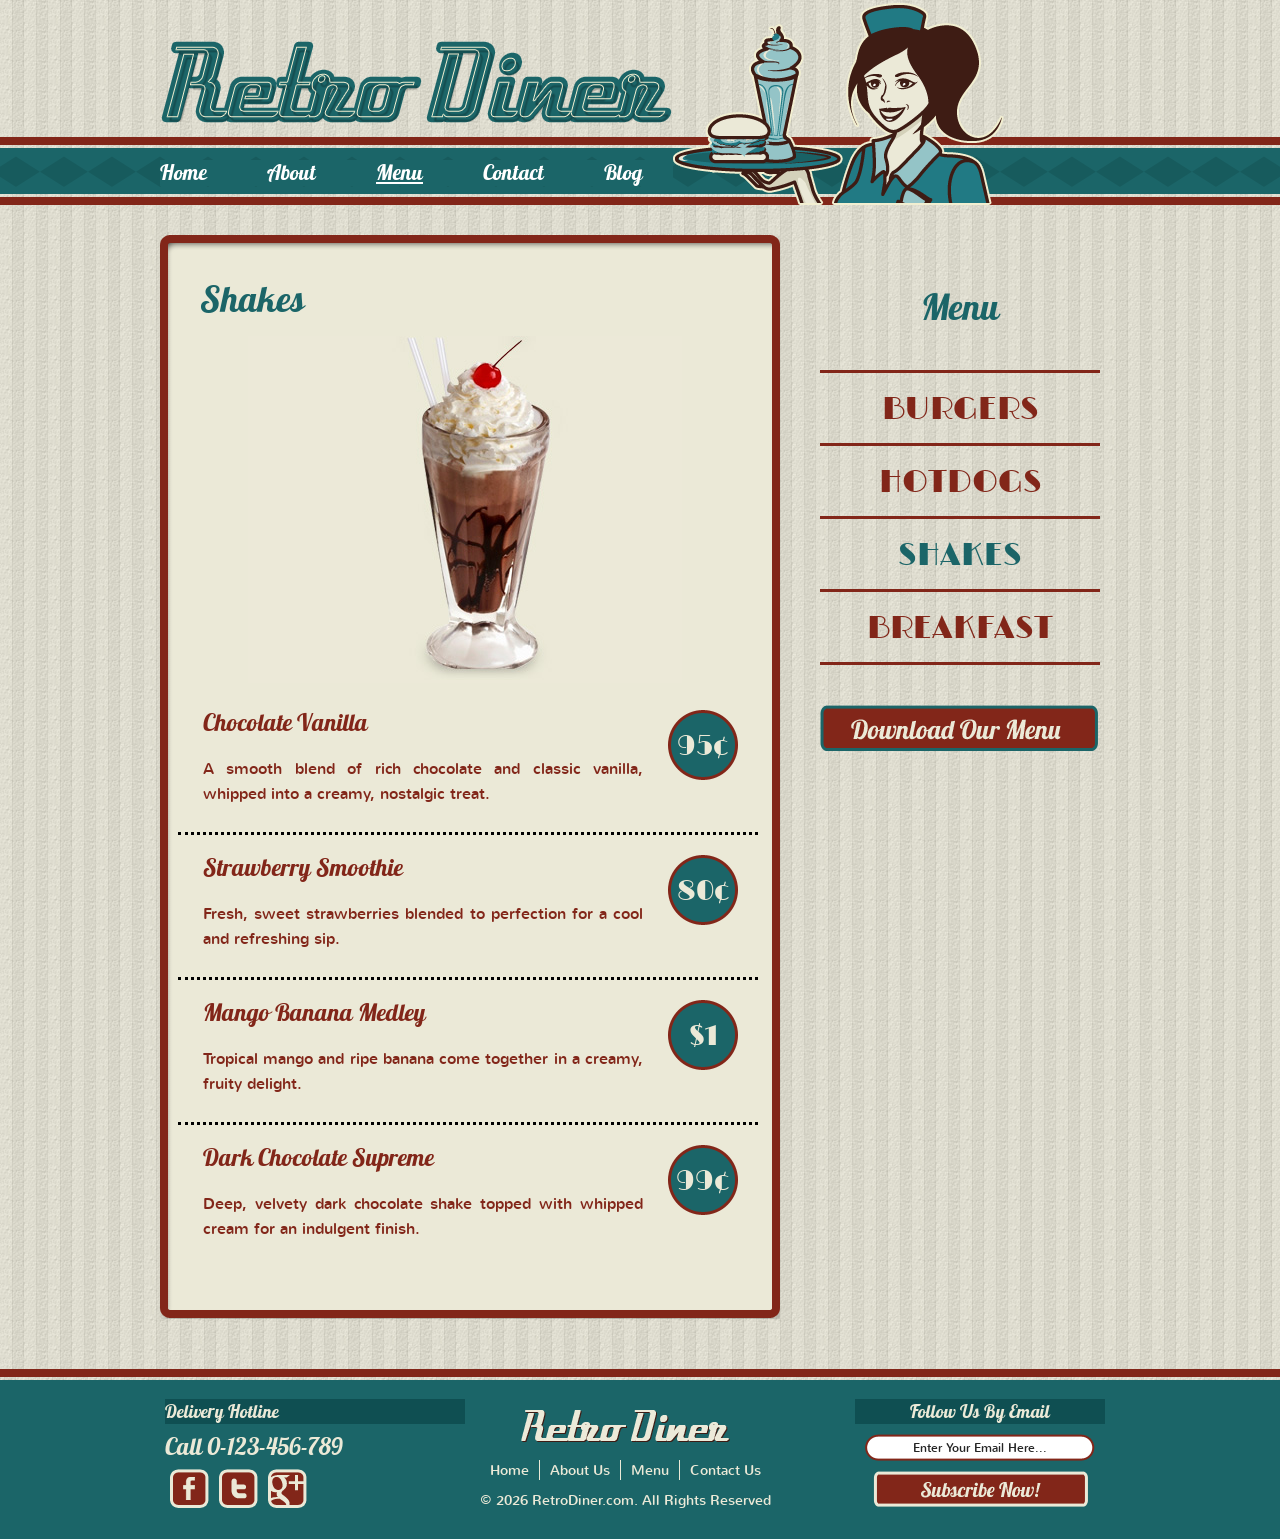
<file: shake.html>
<!DOCTYPE html>
<!-- Website template by freewebsitetemplates.com -->
<html lang="en">

<head>
	<title>Shake Menu - Retro Diner</title>
	<meta charset="utf-8">
	<meta name="viewport" content="width=device-width, initial-scale=1">
	<link href="css/style.css" rel="stylesheet" type="text/css">
</head>

<body>

	<a class="skip-link" href="#body">Skip to main content</a>

	<header id="header">

		<div>

			<a href="index.html">
				<img
					alt="Retro Diner"
					class="logo"
					height="84"
					src="images/logo.png"
					width="513">
			</a>

			<img
				alt=""
				height="205"
				src="images/waitress.png"
				width="332">

			<nav aria-label="Main navigation">

				<ul class="navigation">

					<li>
						<a href="index.html">Home</a>
					</li>

					<li>
						<a href="about.html">About</a>
					</li>

					<li>
						<a
							aria-current="page"
							class="active"
							href="shake.html">
							Menu
						</a>
					</li>

					<li>
						<a href="contact.html">Contact</a>
					</li>

					<li>
						<a href="blog.html">Blog</a>
					</li>

				</ul>

			</nav>

		</div>

	</header>

	<main id="body" tabindex="-1">

		<div class="content">

			<div>

				<div>

					<h1>Shakes</h1>

					<div>

						<a href="shake.html">

							<img
								alt="Milkshake"
								height="347"
								src="images/shake.jpg"
								width="434">

						</a>

					</div>

					<ul>

						<li>

							<h2>
								<a href="shake.html">
									Chocolate Vanilla
								</a>
							</h2>

							<p>
								A smooth blend of rich chocolate and classic vanilla, whipped into a creamy, nostalgic treat.
							</p>

							<span class="price">95¢</span>

						</li>

						<li>

							<h2>
								<a href="shake.html">
									Strawberry Smoothie
								</a>
							</h2>

							<p>
								Fresh, sweet strawberries blended to perfection for a cool and refreshing sip.
							</p>

							<span class="price">80¢</span>

						</li>

						<li>

							<h2>
								<a href="shake.html">
									Mango Banana Medley
								</a>
							</h2>

							<p>
								Tropical mango and ripe banana come together in a creamy, fruity delight.
							</p>

							<span class="price">$1</span>

						</li>

						<li class="last">

							<h2>
								<a href="shake.html">
									Dark Chocolate Supreme
								</a>
							</h2>

							<p>
								Deep, velvety dark chocolate shake topped with whipped cream for an indulgent finish.
							</p>

							<span class="price">99¢</span>

						</li>

					</ul>

				</div>

			</div>

		</div>

		<aside class="sidebar" aria-label="Sidebar">

			<h2>Menu</h2>

			<nav aria-label="Menu categories">

				<ul class="navigation">

					<li class="first">
						<a href="burger.html">BURGERS</a>
					</li>

					<li>
						<a href="hotdog.html">HOTDOGS</a>
					</li>

					<li>
						<a
							aria-current="page"
							class="active"
							href="shake.html">
							SHAKES
						</a>
					</li>

					<li>
						<a href="breakfast.html">BREAKFAST</a>
					</li>

				</ul>

			</nav>

			<a
				aria-label="Shake menu"
				class="download"
				href="shake.html">
				&nbsp;
			</a>

		</aside>

	</main>

	<footer id="footer">

		<div>

			<ul>

				<li class="first">

					<h2>Delivery Hotline</h2>

					<h3>Call 0-123-456-789</h3>

					<ul aria-label="Social media">

						<li>
							<a
								aria-label="Facebook"
								class="facebook"
								href="http://www.freewebsitetemplates.com/go/facebook">
							</a>
						</li>

						<li>
							<a
								aria-label="Twitter"
								class="twitter"
								href="http://www.freewebsitetemplates.com/go/twitter">
							</a>
						</li>

						<li>
							<a
								aria-label="Google Plus"
								class="googleplus"
								href="http://www.freewebsitetemplates.com/go/googleplus">
							</a>
						</li>

					</ul>

				</li>

				<li>

					<a href="index.html">
						<img
							alt="Retro Diner"
							class="logo"
							src="images/logo-footer.png">
					</a>

					<nav aria-label="Footer navigation">

						<ul class="navigation">

							<li>
								<a href="index.html">Home</a>
							</li>

							<li>
								<a href="about.html">About Us</a>
							</li>

							<li>
								<a href="burger.html">Menu</a>
							</li>

							<li>
								<a href="contact.html">Contact Us</a>
							</li>

						</ul>

					</nav>

					<span>© 2026 RetroDiner.com. All Rights Reserved</span>

				</li>

				<li class="last">

					<h2>Follow Us By Email</h2>

					<form action="index.html">

						<label
							class="visually-hidden"
							for="subscribe">
							Email address
						</label>

						<input
							autocomplete="email"
							id="subscribe"
							name="subscribe"
							type="email"
							value="Enter Your Email Here...">

						<input
							aria-label="Subscribe by email"
							type="submit"
							value="">

					</form>

				</li>

			</ul>

		</div>

	</footer>

</body>

</html>
</file>
<file: css/style.css>
/** Website template by freewebsitetemplates.com **/

body {
	margin: 0;
	padding: 0;
	background: url("../images/bg-body.jpg");
	line-height: 25px;
}

a {
	outline: 0;
}

img {
	border: 0;
}

@font-face {
	font-family: 'NunitoRegular';
	src: url('../fonts/nunito-regular-webfont.eot');
	src: url('../fonts/nunito-regular-webfont.eot?#iefix') format('embedded-opentype'),
		url('../fonts/nunito-regular-webfont.woff') format('woff'),
		url('../fonts/nunito-regular-webfont.ttf') format('truetype'),
		url('../fonts/nunito-regular-webfont.svg#NunitoRegular') format('svg');
	font-weight: normal;
	font-style: normal;
}

@font-face {
	font-family: 'Lobster1.4Regular';
	src: url('../fonts/lobster-webfont.eot');
	src: url('../fonts/lobster-webfont.eot?#iefix') format('embedded-opentype'),
		url('../fonts/lobster-webfont.woff') format('woff'),
		url('../fonts/lobster-webfont.ttf') format('truetype'),
		url('../fonts/lobster-webfont.svg#Lobster1.4Regular') format('svg');
	font-weight: normal;
	font-style: normal;
}

@font-face {
	font-family: 'LimelightRegular';
	src: url('../fonts/limelight-webfont.eot');
	src: url('../fonts/limelight-webfont.eot?#iefix') format('embedded-opentype'),
		url('../fonts/limelight-webfont.woff') format('woff'),
		url('../fonts/limelight-webfont.ttf') format('truetype'),
		url('../fonts/limelight-webfont.svg#LimelightRegular') format('svg');
	font-weight: normal;
	font-style: normal;
}

#header {
	height: 205px;
	width: 100%;
	background: transparent url("../images/bg-navigation.png");
	background-repeat: repeat-x;
	background-position: bottom;
}

#header div {
	width: 960px;
	margin: 0 auto;
	height: 203px;
	position: relative;
}

#header div a img {
	border: 0;
	float: right;
	overflow: hidden;
}

#header div img.logo {
	border: 0;
	float: left;
	overflow: hidden;
	margin-top: 40px;
}

#header div ul.navigation {
	margin: 0;
	padding: 0;
	list-style-type: none;
	position: absolute;
	left: 0;
	top: 160px;
	overflow: hidden;
	width: 620px;
}

#header div ul.navigation li {
	float: left;
}

#header div ul.navigation li:first-child a {
	padding-left: 0;
}

#header div ul.navigation li a {
	text-decoration: none;
	padding: 0 30px;
	font-family: 'Lobster1.4Regular';
	background: #1B6568;
	color: #ffffff;
	font-size: 21px;
}

#header div ul.navigation li a:hover,
#header div ul.navigation li a.active {
	color: #ffffff;
	text-decoration: underline;
}

#body {
	width: 960px;
	margin: 0 auto;
	overflow: hidden;
}

#body .featured {
	width: 960px;
	overflow: hidden;
	margin-bottom: 0;
}

#body .featured img {
	border: 0;
}

#body .featured h2 {
	font-family: 'Lobster1.4Regular';
	font-size: 36px;
	color: #1b6568;
	display: block;
	font-weight: normal;
}

#body .featured p {
	font-family: 'NunitoRegular';
	font-size: 16px;
	color: #4c1407;
}

#body .featured p a {
	font-family: 'NunitoRegular';
	font-size: 16px;
	color: #4c1407;
}

#body .featured p a:hover {
	color: #80210b;
}

#body .featured ul {
	list-style-type: none;
	margin: 40px 0 0 0;
	padding: 0;
}

#body .featured ul li {
	float: left;
	width: 320px;
	height: 242px;
	text-align: center;
}

#body .featured ul li {
	background: transparent url("../images/frame.png");
	background-repeat: no-repeat;
	background-position: top;
	height: 202px;
	width: 280px;
	padding: 8px 22px 22px 18px;
}

#body #content {
	width: 960px;
	margin: 30px 0;
	height: auto;
	padding-top: 18px;
	background: transparent url("../images/bg-content-top.png");
	background-position: center top;
	background-repeat: no-repeat;
}

#body #content div {
	width: 960px;
	background: transparent url("../images/bg-content-bottom.png");
	background-position: center bottom;
	background-repeat: no-repeat;
	padding-bottom: 22px;
}

#body #content div div {
	width: 860px;
	padding: 10px 50px 20px 50px;
	background: transparent url("../images/bg-content.png");
	background-position: center center;
	background-repeat: repeat-y;
}

#body #content div div h1 {
	font-family: 'Lobster1.4Regular';
	font-size: 36px;
	color: #1b6568;
	font-weight: normal;
	margin-bottom: 50px;
}

#body #content div div ul {
	list-style-type: none;
	margin: 0;
	padding: 0;
}

#body #content div div ul li {
	float: none;
	margin: 0 0 50px 0;
	padding: 0;
}

#body #content div div ul li h4 {
	font-family: 'NunitoRegular';
	font-size: 16px;
	color: #822619;
	font-weight: normal;
}

#body #content div div ul li h2 {
	font-family: 'Lobster1.4Regular';
	font-size: 24px;
	color: #822619;
	font-weight: normal;
}

#body #content div div ul li h2 a {
	font-family: 'Lobster1.4Regular';
	font-size: 24px;
	color: #822619;
	text-decoration: none;
	font-weight: normal;
}

#body #content div div ul li p {
	font-family: 'NunitoRegular';
	font-size: 16px;
	color: #822619;
	font-weight: normal;
}

#body #content div div ul li p a {
	font-family: 'NunitoRegular';
	font-size: 16px;
	color: #822619;
	font-weight: normal;
	text-decoration: underline;
}

#body #content div div ul li p a:hover {
	color: #a0210b;
}

#body #content div div ul li p span {
	font-family: 'NunitoRegular';
	font-size: 14px;
	color: #822619;
	font-weight: normal;
}

#body #content div div ul li h2 a:hover {
	color: #80210b;
}

#body .content div div form label {
	display: block;
}

#body .content div div form label span {
	display: block;
	color: #4c1407;
	font-family: 'NunitoRegular';
	font-size: 16px;
	font-weight: normal;
}

#body .content div div form label input {
	background: transparent url("../images/interface.png") no-repeat 0 -77px;
	width: 286px;
	height: 20px;
	border: 0;
	padding: 5px;
	margin-bottom: 10px;
}

#body .content div div form label textarea {
	background: transparent url("../images/interface.png") no-repeat 0 -157px;
	width: 522px;
	height: 206px;
	border: 0;
	padding: 5px;
	margin-bottom: 5px;
}

#body .content div div form input[type="submit"] {
	background: transparent url("../images/button.png") no-repeat 0 -450px;
	width: 101px;
	height: 36px;
	border: 0;
	padding: 5px;
	margin-bottom: 20px;
	cursor: pointer;
}

#body .content div div form input[type="submit"]:hover {
	background: transparent url("../images/button.png") no-repeat 0 -364px;
}

#body .content {
	width: 620px;
	margin: 30px 40px 30px 0;
	height: auto;
	padding-top: 18px;
	background: transparent url("../images/bg-content-top2.png");
	background-position: center top;
	background-repeat: no-repeat;
	float: left;
}

#body .content div {
	width: 620px;
	background: transparent url("../images/bg-content-bottom2.png");
	background-position: center bottom;
	background-repeat: no-repeat;
	padding-bottom: 12px;
}

#body .content div div {
	width: 540px;
	padding: 10px 40px 20px 40px;
	background: transparent url("../images/bg-content2.png");
	background-position: center center;
	background-repeat: repeat-y;
}

#body .content div div h4 {
	font-size: 24px;
	color: #822619;
	font-family: 'Lobster1.4Regular';
	font-weight: normal;
}

#body .content div div p {
	font-family: 'NunitoRegular';
	font-size: 16px;
	color: #4c1407;
	text-align: justify;
}

#body .content div div p a {
	font-family: 'NunitoRegular';
	font-size: 16px;
	color: #4c1407;
}

#body .content div div p a:hover {
	color: #80210b;
}

#body .content div div h1 {
	font-family: 'Lobster1.4Regular';
	font-size: 36px;
	color: #1b6568;
	font-weight: normal;
}

#body .content div div ul {
	list-style-type: none;
	margin: 0;
	padding: 0;
	width: 580px;
	margin-left: -22px;
}

#body .content div div ul li {
	margin-bottom: 20px;
	border-style: dotted;
	border-top: none;
	border-left: none;
	border-right: none;
	padding: 0 25px 10px 25px;
	position: relative;
}

#body .content div div ul li.last {
	border: none;
}

#body .content div div ul li h2 a {
	font-family: 'Lobster1.4Regular';
	font-size: 24px;
	color: #822619;
	font-weight: normal;
	text-decoration: none;
}

#body .content div div ul li p {
	font-family: 'NunitoRegular';
	font-size: 16px;
	color: #822619;
	font-weight: normal;
	text-decoration: none;
	width: 440px;
}

#body .content div div ul li p a {
	font-family: 'NunitoRegular';
	font-size: 16px;
	color: #822619;
	font-weight: normal;
}

#body .content div div ul li p a:hover {
	font-family: 'NunitoRegular';
	font-size: 16px;
	color: #80210b;
	font-weight: normal;
}

#body .content div div ul li span.price {
	background: transparent url("../images/icon.png") no-repeat 0 -673px;
	width: 70px;
	height: 70px;
	display: block;
	text-align: center;
	line-height: 70px;
	font-family: 'LimelightRegular';
	color: #ebe9d7;
	font-size: 28px;
	position: absolute;
	left: 490px;
	top: 0;
}

#body .content div div div {
	background: none;
	text-align: center;
	width: 530px;
	margin: 0;
	padding: 0;
}

#body .sidebar {
	width: 280px;
	float: left;
	margin: 30px 0;
	text-align: center;
	padding-top: 30px;
}

#body .sidebar h1,
#body .sidebar h2 {
	color: #1b6568;
	font-family: 'Lobster1.4Regular';
	font-size: 36px;
	font-weight: normal;
	margin-bottom: 10px;
}

#body .sidebar span {
	color: #4c1407;
	font-family: 'NunitoRegular';
	font-size: 16px;
	font-weight: normal;
	display: block;
}

#body .sidebar ul.navigation {
	list-style-type: none;
	margin: 50px 0 0 0;
	padding: 0;
}

#body .sidebar ul.navigation li {
	border-style: solid;
	border-color: #822619;
	border-left: none;
	border-right: none;
	border-top: none;
	height: 50px;
	line-height: 50px;
}

#body .sidebar ul.navigation li.first {
	border-style: solid;
	border-color: #822619;
	border-left: none;
	border-right: none;
}

#body .sidebar ul.navigation li a {
	text-decoration: none;
	font-family: 'LimelightRegular';
	font-size: 32px;
	color: #822619;
	text-align: center;
	font-weight: normal;
}

#body .sidebar ul.navigation li a:hover,
#body .sidebar ul.navigation li a.active {
	color: #1b6568;
	font-size: 32px;
	font-family: 'LimelightRegular';
}

#body .sidebar a.download {
	background: transparent url("../images/button.png") no-repeat 0 -96px;
	display: block;
	height: 46px;
	width: 278px;
	line-height: 46px;
	text-decoration: none;
	color: #ebe9d7;
	font-size: 26px;
	font-family: 'Lobster1.4Regular';
	margin-top: 40px;
}

#body .sidebar a.download:hover {
	background: transparent url("../images/button.png") no-repeat 0 0;
}

#body .sidebar ul li.last {
	border-bottom: none;
}

#body .sidebar ul {
	list-style-type: none;
	margin: 30px 0 50px 0;
	padding: 0;
}

#body .sidebar ul li.first {
	border-style: dotted;
	border-color: #822619;
	border-left: none;
	border-right: none;
	border-top: dotted;
}

#body .sidebar ul li {
	border-style: dotted;
	border-color: #822619;
	border-left: none;
	border-right: none;
	border-top: none;
	line-height: 18px;
	padding: 10px 10px;
	font-family: 'NunitoRegular';
}

#body .sidebar ul li a {
	font-family: 'NunitoRegular';
	text-decoration: none;
	color: #3e1c14;
	font-size: 16px;
}

#body .sidebar ul li a:hover {
	font-family: 'NunitoRegular';
	text-decoration: underline;
	color: #1B6568;
	font-size: 16px;
}

#body div#section {
	float: left;
	height: auto;
	margin: 30px 40px 30px 0;
	padding-top: 18px;
	width: 620px;
}

#body div#section div.section {
	background: transparent url("../images/bg-blog-top.png");
	background-repeat: no-repeat;
	background-position: top center;
	width: 532px;
	padding-top: 18px;
	margin: 0 0 50px 0;
	position: relative;
	left: 20px;
	float: right;
}

#body div#section div.section div {
	background: transparent url("../images/bg-blog-bottom.png");
	background-repeat: no-repeat;
	background-position: center bottom;
	width: 532px;
	padding-bottom: 25px;
}

#body div#section div.section div div {
	background: transparent url("../images/bg-blog-center.png");
	background-repeat: repeat-y;
	background-position: center;
	width: 452px;
	padding: 10px 40px 10px 40px;
}

#body div#section div.section div div img {
	border: 0;
	margin: 0 20px 0 0;
	float: left;
}

#body div#section div.section div div h2 {
	font-family: 'LimelightRegular';
	color: #1b6568;
	font-size: 28px;
	font-weight: normal;
	margin: 0;
	padding: 0;
	text-transform: uppercase;
	width: auto;
}

#body div#section div.section div div h2 a {
	font-family: 'LimelightRegular';
	color: #822619;
	font-size: 28px;
	font-weight: normal;
	text-decoration: none;
	line-height: 30px;
}

#body div#section div.section div div h2 a:hover {
	color: #1b6568;
	text-decoration: underline;
}

#body div#section div.section div div h3 {
	font-family: 'NunitoRegular';
	color: #4c1407;
	font-size: 14px;
	font-weight: normal;
	margin: 25px 0 0 0;
	padding: 0;
	width: auto;
}

#body div#section div.section div div h3 a {
	color: #80210b;
	text-decoration: underline;
}

#body div#section div.section div div p.post-meta {
	font-family: 'NunitoRegular';
	color: #4c1407;
	font-size: 14px;
	font-weight: normal;
	margin: 25px 0 0 0;
	padding: 0;
	width: auto;
}

#body div#section div.section div div p.post-meta a {
	color: #80210b;
	text-decoration: underline;
}

#body div#section div.section div div a {
	text-decoration: underline;
	color: #80210b;
}

#body div#section div.section div div a:hover {
	text-decoration: underline;
}

#body div#section div.section div div a span {
	font-family: 'NunitoRegular';
	color: #80210b;
	font-size: 14px;
	font-weight: normal;
	padding: 0;
	width: auto;
}

#body div#section div.section div div p {
	font-family: 'NunitoRegular';
	color: #4c1407;
	font-size: 14px;
	width: auto;
	margin-top: 70px;
}

#body div#section div.section div div a.price,
#body div#section div.section div div time.price {
	background: transparent url("../images/icon.png") no-repeat 0 0;
	width: 90px;
	height: 69px;
	display: block;
	padding-top: 20px;
	text-align: center;
	font-family: 'LimelightRegular';
	font-size: 24px;
	color: #ebe9d7;
	text-decoration: none;
	position: absolute;
	top: 0;
	left: -100px;
}

#body div#section div.section div div a.price span,
#body div#section div.section div div time.price span {
	display: block;
	font-family: 'LimelightRegular';
	font-size: 24px;
	color: #ebe9d7;
}

#footer {
	height: 130px;
	width: 100%;
	padding: 20px 0;
	margin-top: 20px;
	background: transparent url("../images/bg-footer.jpg");
	background-repeat: repeat-x;
	background-position: top;
	background-color: #1b6568;
}

#footer div {
	width: 960px;
	margin: 0 auto;
}

#footer div ul {
	list-style-type: none;
	margin: 0;
	padding: 0;
}

#footer div ul li.first {
	text-align: left;
}

#footer div ul li img {
	border: 0;
}

#footer div ul li {
	float: left;
	width: 300px;
	padding: 0 5px;
	text-align: center;
}

#footer div ul li.last {
	padding-left: 75px;
	width: 250px;
}

#footer div ul li h2 {
	color: #ebe9d7;
	font-family: 'Lobster1.4Regular';
	font-weight: normal;
	font-size: 18px;
	margin: 10px 0;
	padding: 0;
}

#footer div ul li h3 {
	color: #ebe9d7;
	font-family: 'Lobster1.4Regular';
	font-size: 24px;
	font-weight: normal;
	margin: 10px 0;
	padding: 0;
}

#footer div ul li ul {
	list-style-type: none;
	margin: 0;
	padding: 0;
}

#footer div ul li img.logo {
	margin-top: 20px;
}

#footer div ul li ul li {
	float: left;
	width: auto;
	margin: 0 5px;
	padding: 0;
}

#footer div ul li ul li a.facebook {
	background: transparent url("../images/icon.png") no-repeat 0 -228px;
	float: left;
	height: 39px;
	width: 39px;
}

#footer div ul li ul li a.facebook:hover {
	background: transparent url("../images/icon.png") no-repeat 0 -139px;
}

#footer div ul li ul li a.twitter {
	background: transparent url("../images/icon.png") no-repeat 0 -584px;
	float: left;
	height: 39px;
	width: 39px;
}

#footer div ul li ul li a.twitter:hover {
	background: transparent url("../images/icon.png") no-repeat 0 -495px;
}

#footer div ul li ul li a.googleplus {
	background: transparent url("../images/icon.png") no-repeat 0 -406px;
	float: left;
	height: 39px;
	width: 92px;
}

#footer div ul li ul li a.googleplus:hover {
	background: transparent url("../images/icon.png") no-repeat 0 -317px;
}

#footer div ul li input[type="submit"] {
	background: transparent url("../images/button.png") no-repeat 0 -278px;
	width: 215px;
	height: 36px;
	border: 0;
	cursor: pointer;
}

#footer div ul li input[type="submit"]:hover {
	background: transparent url("../images/button.png") no-repeat 0 -192px;
}

#footer div ul li input {
	background: transparent url("../images/interface.png") no-repeat 0 0;
	border: 0;
	width: 220px;
	height: 17px;
	padding: 5px 5px;
	text-align: center;
	font-family: 'NunitoRegular';
	font-size: 12px;
	margin-bottom: 10px;
}

#footer div ul li span {
	display: block;
	color: #ebe9d7;
	font-family: 'NunitoRegular';
	font-size: 14px;
}

#footer div ul li ul.navigation {
	list-style-type: none;
	margin: 0 auto;
	padding: 10px 0 0 0;
	display: inline-block;
	overflow: hidden;
	height: 20px;
}

#footer div ul li ul.navigation li {
	margin: 0;
	padding: 0;
}

#footer div ul li ul.navigation li a {
	color: #ebe9d7;
	font-family: 'NunitoRegular';
	font-weight: normal;
	font-size: 14px;
	text-decoration: none;
	padding: 0 10px;
	display: block;
	border-style: solid;
	border-right: none;
	border-top: none;
	border-bottom: none;
	border-color: #ebe9d7;
	border-width: 1px;
	line-height: 20px;
}

#footer div ul li ul.navigation li a:hover {
	text-decoration: underline;
}

#footer div ul li ul.navigation li:first-child a {
	border-left: none;
}

#footer .delivery-phone {
	color: #ebe9d7;
	font-family: 'Lobster1.4Regular';
	font-size: 24px;
	margin: 10px 0;
}


/* =========================
   ACCESSIBILITY IMPROVEMENTS
   ========================= */

.skip-link {
	position: absolute;
	left: 10px;
	top: -80px;
	z-index: 9999;
	background: #ffffff;
	color: #1b3f40;
	padding: 10px 14px;
	border: 3px solid #1b3f40;
	font-family: Arial, sans-serif;
	font-size: 16px;
	font-weight: bold;
	text-decoration: underline;
}

.skip-link:focus {
	top: 10px;
}

.visually-hidden {
	position: absolute !important;
	width: 1px !important;
	height: 1px !important;
	padding: 0 !important;
	margin: -1px !important;
	overflow: hidden !important;
	clip: rect(0, 0, 0, 0) !important;
	clip-path: inset(50%) !important;
	white-space: nowrap !important;
	border: 0 !important;
}

a:focus-visible,
input:focus-visible,
textarea:focus-visible,
button:focus-visible,
select:focus-visible {
	outline: 3px solid #000000;
	outline-offset: 3px;
}

#body:focus {
	outline: none;
}

#header div ul.navigation li a {
	color: #ffffff;
}

#header div ul.navigation li a:hover,
#header div ul.navigation li a.active,
#header div ul.navigation li a[aria-current="page"] {
	color: #ffffff;
	text-decoration: underline;
}

/* Improve readability of links */
#body a {
	text-underline-offset: 3px;
}

/* Form controls */
input[type="text"],
input[type="email"],
textarea,
select {
	color: #252525;
}

/* Keep focus visible on image links */
a:focus-visible img {
	outline: 3px solid #000000;
	outline-offset: 3px;
}

/* Accessible footer links */
#footer a:focus-visible {
	outline: 3px solid #ffffff;
	outline-offset: 3px;
}

/* Screen-reader-friendly form labels remain hidden visually */
label.visually-hidden {
	position: absolute !important;
	width: 1px !important;
	height: 1px !important;
	padding: 0 !important;
	margin: -1px !important;
	overflow: hidden !important;
	clip: rect(0, 0, 0, 0) !important;
	clip-path: inset(50%) !important;
	white-space: nowrap !important;
	border: 0 !important;
}

/* Improve footer heading contrast */
#footer h2 {
	color: #ffffff;
	background-color: #0f4f52;
	padding: 4px 8px;
}


/* Visible keyboard focus for main navigation */
#header div ul.navigation li a:focus-visible {
	outline: none;
	background-color: #ffffff;
	color: #1b6568;
	box-shadow: inset 0 0 0 3px #000000;
	text-decoration: underline;
}
</file>
